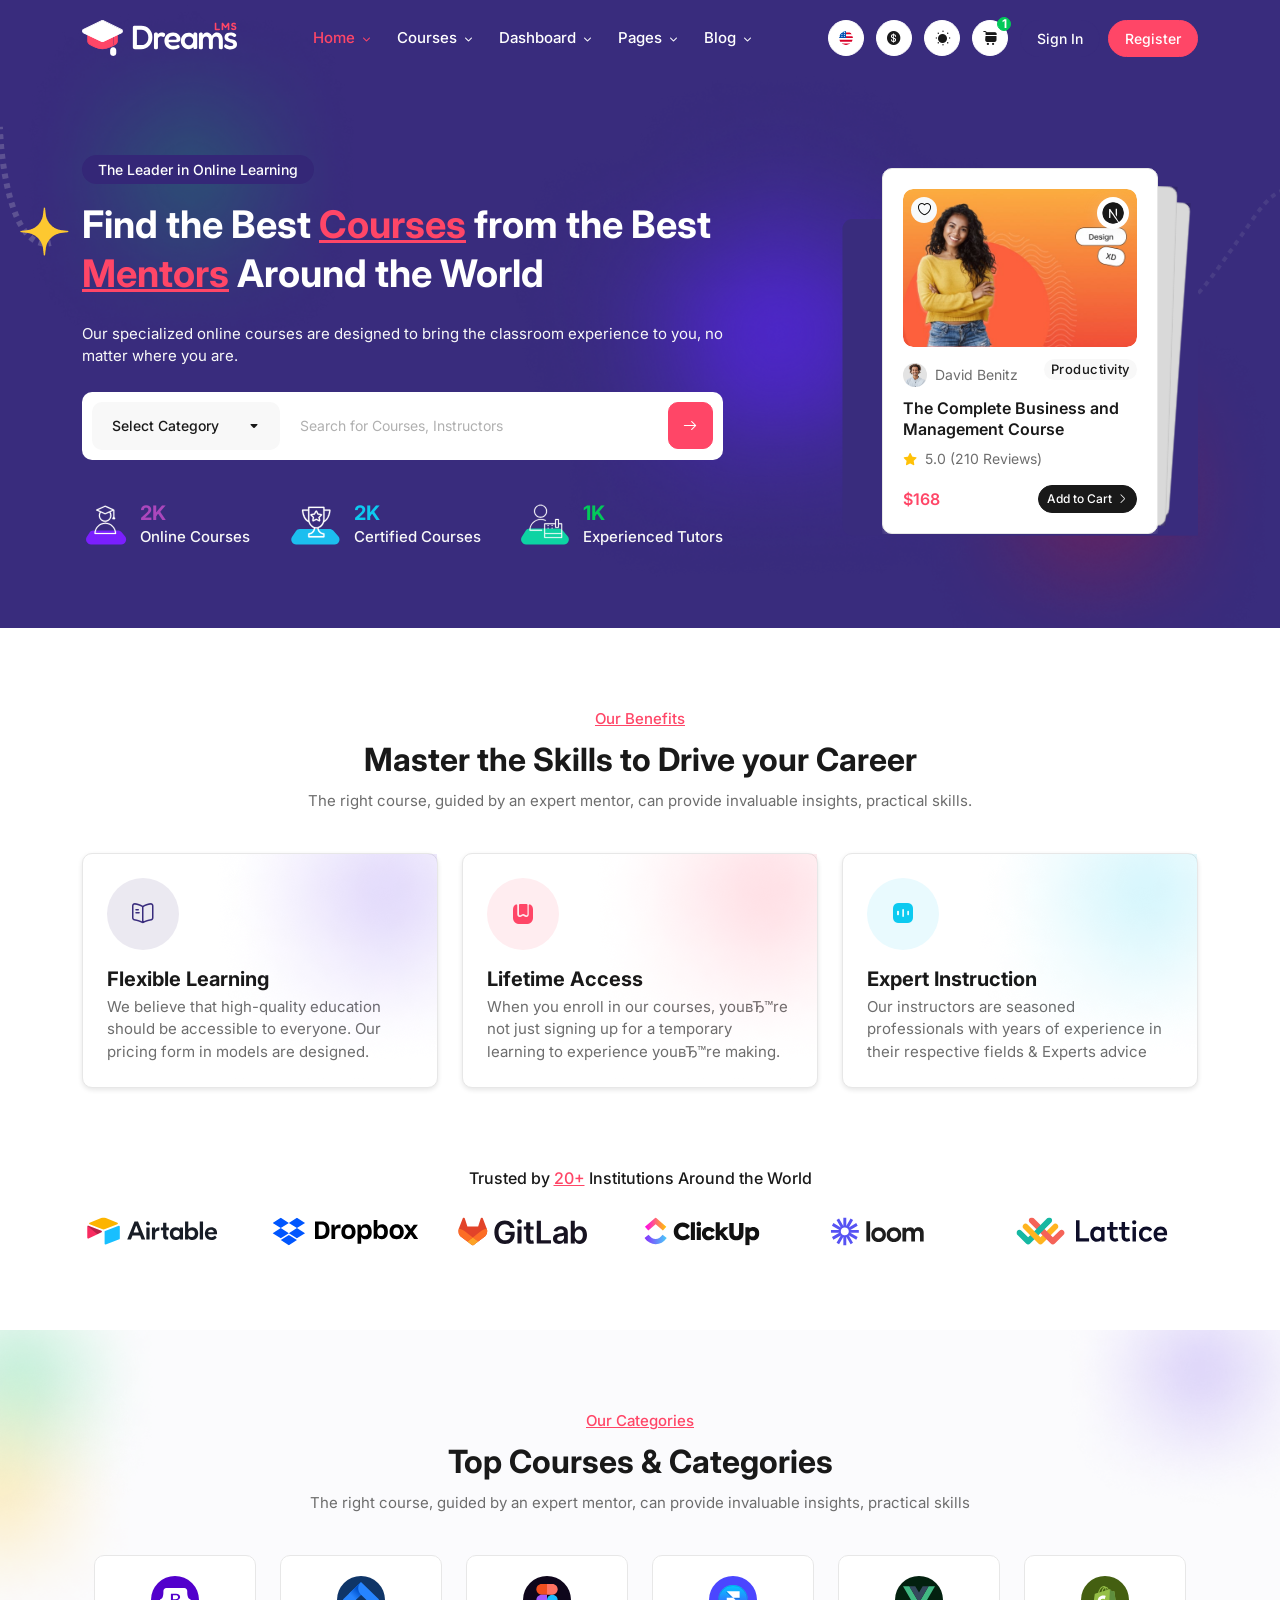
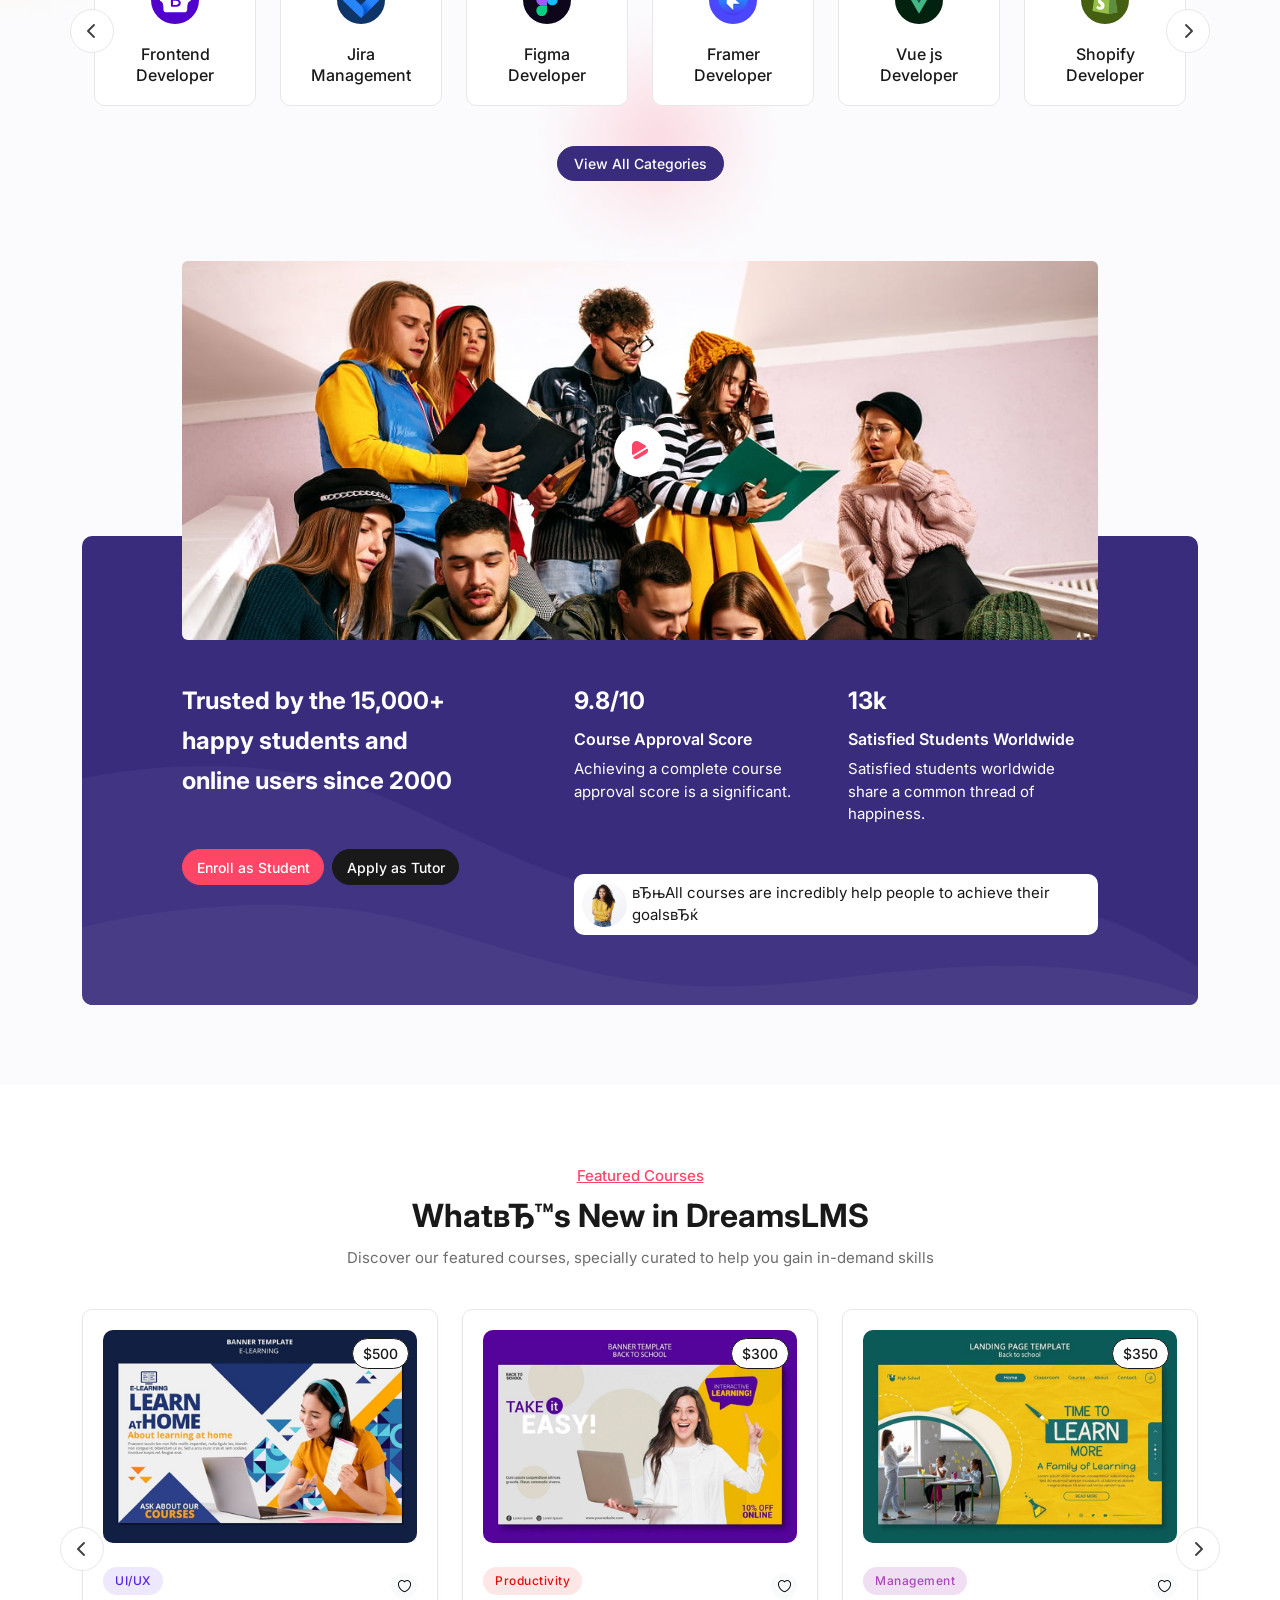
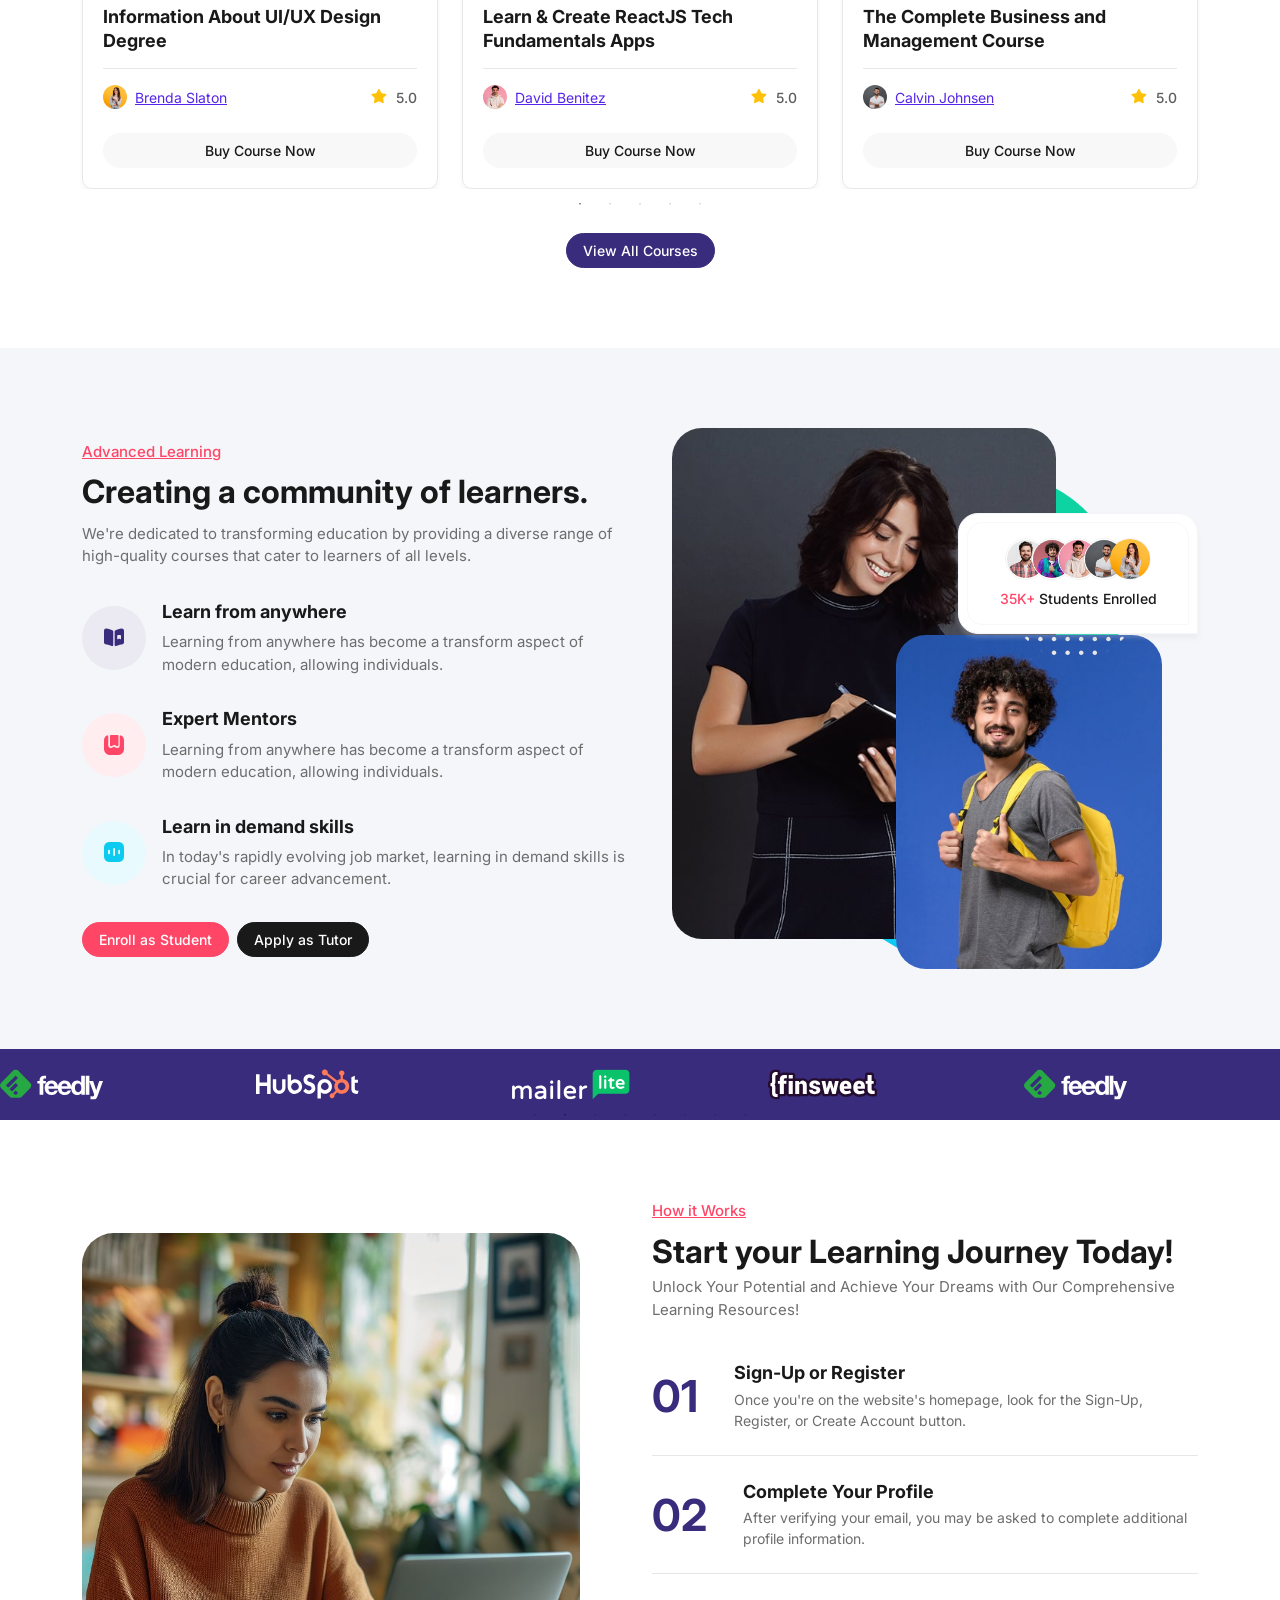
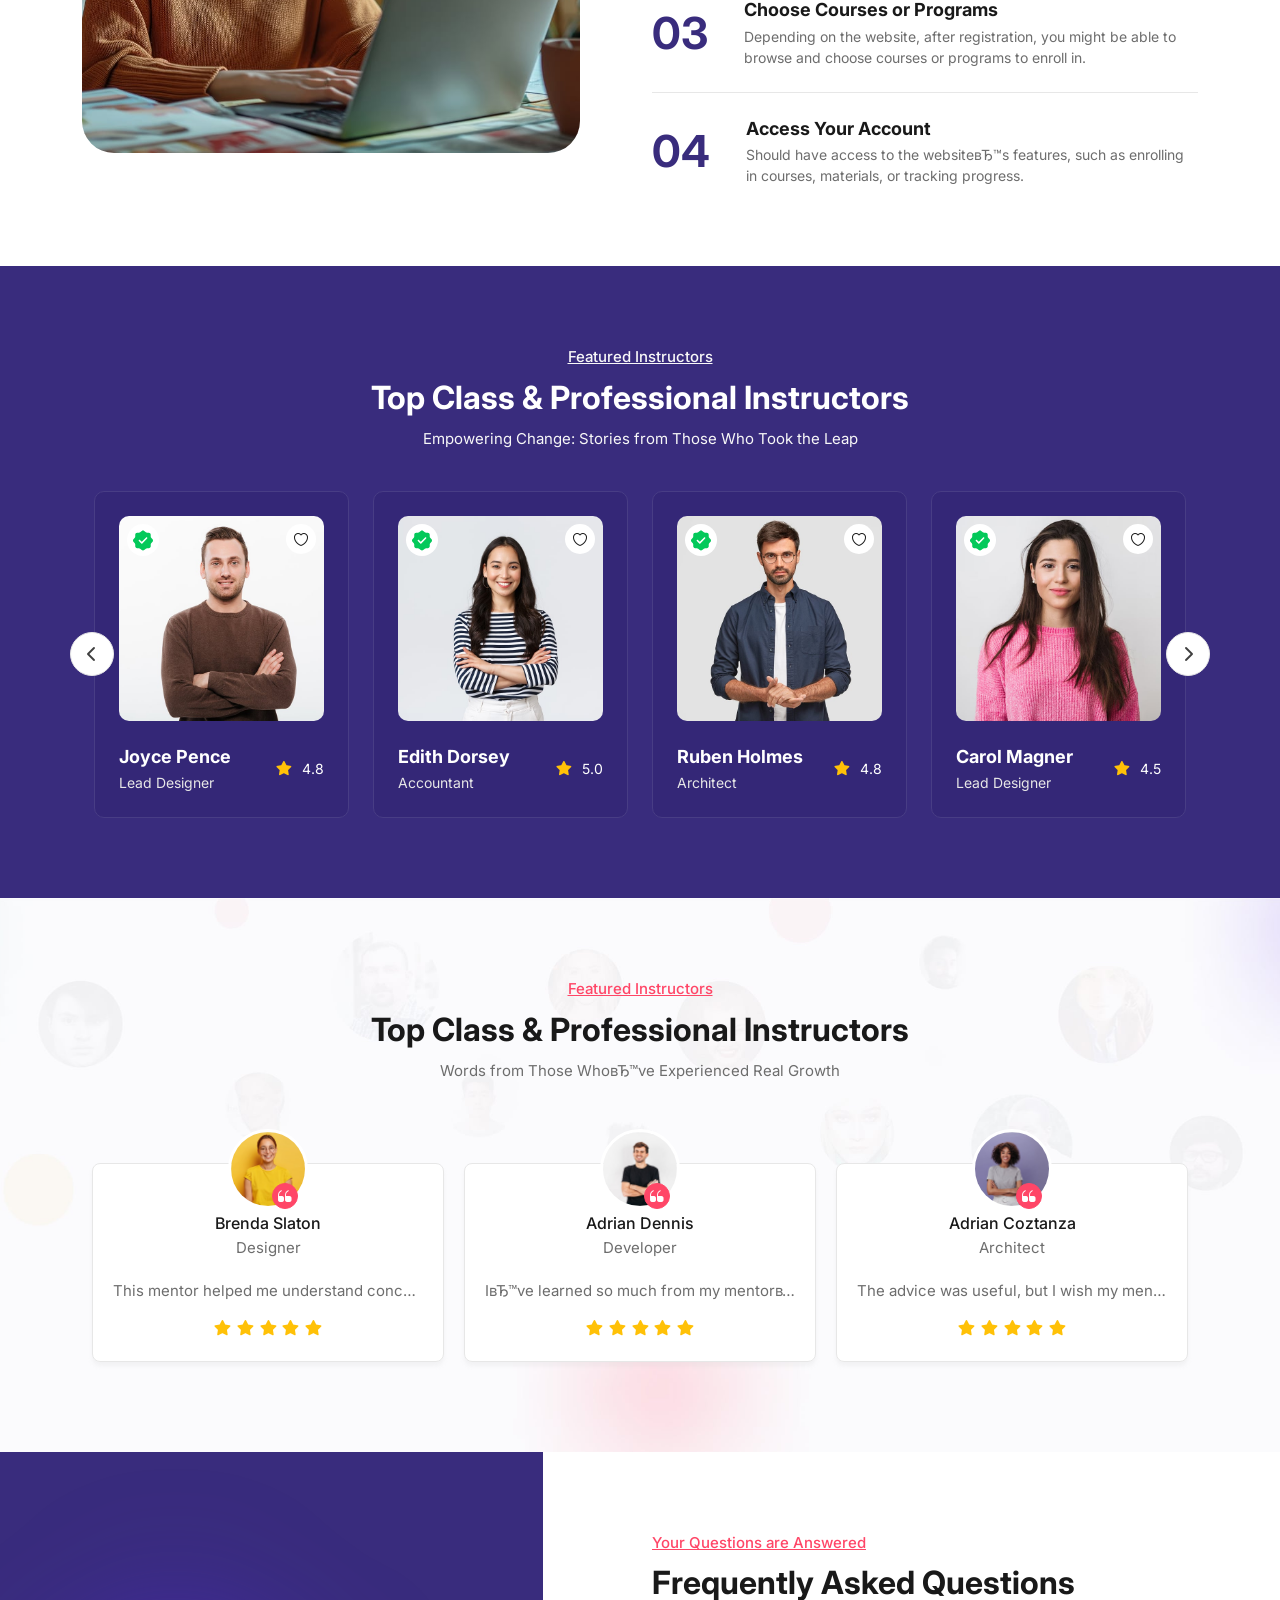
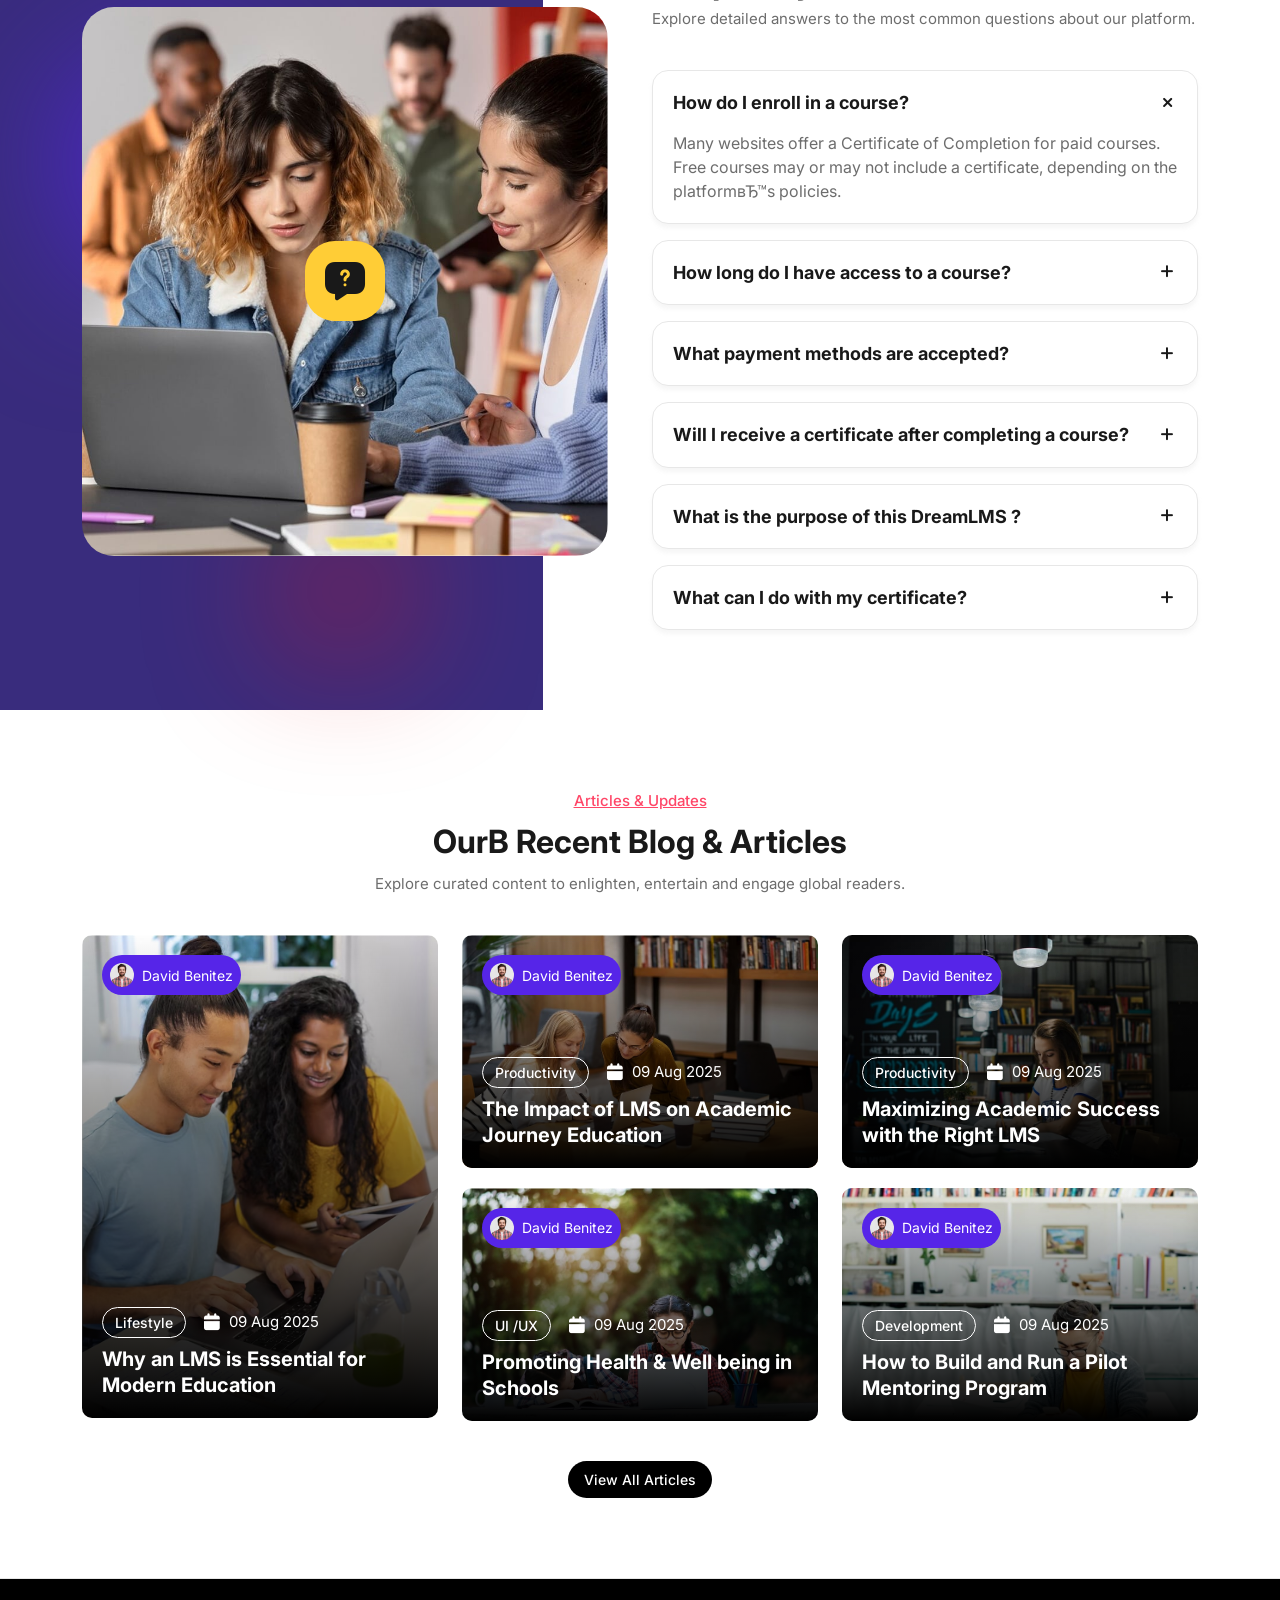
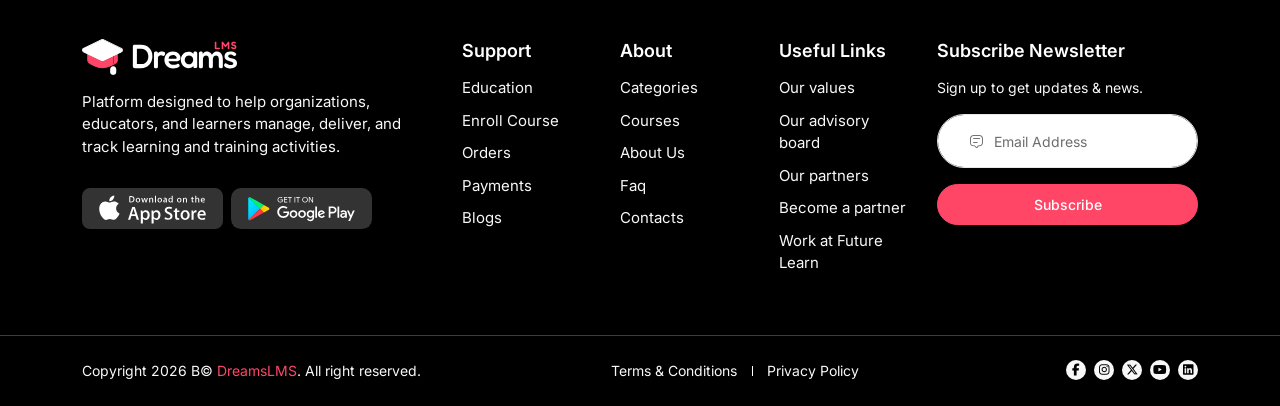
<file: dreams/wwwroot/preview-index.html>
<!DOCTYPE html>
<html lang="en">

<head>

	<!-- Meta Tags -->
	<meta charset="utf-8">
	<meta http-equiv="X-UA-Compatible" content="IE=edge">
	<meta name="viewport" content="width=device-width, initial-scale=1">
	<meta name="description"
		content="Dreams LMS is a powerful Learning Management System template designed for educators, training institutions, and businesses. Manage courses, track student progress, conduct virtual classes, and enhance e-learning experiences with an intuitive and feature-rich platform.">
	<meta name="keywords"
		content="LMS template, Learning Management System, e-learning software, online course platform, student management, education portal, virtual classroom, training management system, course tracking, online education">
	<meta name="author" content="Dreams Technologies">
	<meta name="robots" content="index, follow">

	<title>Dreams LMS | Advanced Learning Management System Template</title>

	<!-- Favicon -->
	<link rel="shortcut icon" href="assets/img/favicon.png">
	<link rel="apple-touch-icon" href="assets/img/apple-icon.png">

	<!-- Theme Settings Js -->
	<script src="assets/js/theme-script.js" type="text/javascript"></script>

	<!-- Bootstrap CSS -->
	<link rel="stylesheet" href="assets/css/bootstrap.min.css">

	<!-- Swiper CSS -->
	<link rel="stylesheet" href="assets/plugins/swiper/css/swiper-bundle.min.css">

	<!-- Fontawesome CSS -->
	<link rel="stylesheet" href="assets/plugins/fontawesome/css/fontawesome.min.css">
	<link rel="stylesheet" href="assets/plugins/fontawesome/css/all.min.css">

	<!-- Select2 CSS -->
	<link rel="stylesheet" href="assets/plugins/select2/css/select2.min.css">

	<!-- Slick CSS -->
	<link rel="stylesheet" href="assets/plugins/slick/slick.css">
	<link rel="stylesheet" href="assets/plugins/slick/slick-theme.css">

	<!-- Feathericon CSS -->
	<link rel="stylesheet" href="assets/plugins/feather/feather.css">

	<!-- Aos CSS -->
	<link rel="stylesheet" href="assets/plugins/aos/aos.css">

	<!-- Tabler Icon CSS -->
	<link rel="stylesheet" href="assets/plugins/tabler-icons/tabler-icons.css">

	<!-- Iconsax CSS -->
	<link rel="stylesheet" href="assets/css/iconsax.css">

	<!-- Fancybox CSS -->
	<link rel="stylesheet" href="assets/plugins/fancybox/jquery.fancybox.min.css">

	<!-- Main CSS -->
	<link rel="stylesheet" href="assets/css/style.css">

</head>

<body><a href="https://dreamslms.dreamstechnologies.com/cdn-cgi/content?id=25T_G5EZPRGxz4ZbHYWlduP4_cEntyzVznOwXwwjsVw-1780453822.6057048-1.0.1.1-Lz_ZJ0oANscjeDLhGBEuo53vlEHc_kLiV41vaW_Thac" aria-hidden="true" rel="nofollow noopener" style="display: none !important; visibility: hidden !important"></a>

	<!-- Main Wrapper -->
	<div class="main-wrapper">

		<!-- Header -->
		<header class="header-one">
			<div class="container">
				<div class="header-nav">
					<div class="navbar-header">
						<a id="mobile_btn" href="#">
							<span class="bar-icon">
								<i class="isax isax-menu"></i>
							</span>
						</a>
						<div class="navbar-logo">
							<a class="logo-white header-logo" href="index.html">
								<img src="assets/img/logo-white.svg" class="logo" alt="Logo">
							</a>
							<a class="logo-dark header-logo" href="index.html">
								<img src="assets/img/logo-white.svg" class="logo" alt="Logo">
							</a>
						</div>
					</div>
					<div class="main-menu-wrapper">
						<div class="menu-header">
							<a href="index.html" class="menu-logo">
								<img src="assets/img/logo.svg" class="img-fluid" alt="Logo">
							</a>
							<button type="button" id="menu_close" class="menu-close" aria-label="close">
								<i class="fas fa-times"></i>
							</button>
						</div>
						<ul class="main-nav">
							<li class="has-submenu megamenu active">
								<a href="#">Home <i class="fas fa-chevron-down"></i></a>
								<ul class="submenu mega-submenu">
									<li>
										<div class="megamenu-wrapper">
											<div class="row">
												<div class="col-lg-3">
													<div class="single-demo active">
														<div class="demo-img">
															<a href="index.html" class="inner-demo-img"><img
																	src="assets/img/home/home-01.jpg" class="img-fluid "
																	alt="img"></a>
														</div>
														<div class="demo-info">
															<a href="index.html" class="inner-demo-img">General
																Education</a>
														</div>
													</div>
												</div>
												<div class="col-lg-3">
													<div class="single-demo">
														<div class="demo-img">
															<a href="index-2.html" class="inner-demo-img"><img
																	src="assets/img/home/home-02.jpg" class="img-fluid "
																	alt="img"></a>
														</div>
														<div class="demo-info">
															<a href="index-2.html" class="inner-demo-img">Online
																Course</a>
														</div>
													</div>
												</div>
												<div class="col-lg-3">
													<div class="single-demo">
														<div class="demo-img">
															<a href="index-3.html" class="inner-demo-img"><img
																	src="assets/img/home/home-03.jpg" class="img-fluid "
																	alt="img"></a>
														</div>
														<div class="demo-info">
															<a href="index-3.html" class="inner-demo-img">Online
																Academy</a>
														</div>
													</div>
												</div>
												<div class="col-lg-3">
													<div class="single-demo">
														<div class="demo-img">
															<a href="index-4.html" class="inner-demo-img"><img
																	src="assets/img/home/home-04.jpg" class="img-fluid "
																	alt="img"></a>
														</div>
														<div class="demo-info">
															<a href="index-4.html" class="inner-demo-img">Digital
																Learning</a>
														</div>
													</div>
												</div>
												<div class="col-lg-3">
													<div class="single-demo">
														<div class="demo-img">
															<a href="index-7.html" class="inner-demo-img"><img
																	src="assets/img/home/home-07.jpg" class="img-fluid "
																	alt="img"></a>
														</div>
														<div class="demo-info">
															<a href="index-7.html" class="inner-demo-img">
																University</a>
														</div>
													</div>
												</div>
												<div class="col-lg-3">
													<div class="single-demo">
														<div class="demo-img">
															<a href="index-6.html" class="inner-demo-img"><img
																	src="assets/img/home/home-06.jpg" class="img-fluid "
																	alt="img"></a>
														</div>
														<div class="demo-info">
															<a href="index-6.html" class="inner-demo-img">Kinder
																Garden</a>
														</div>
													</div>
												</div>
												<div class="col-lg-3">
													<div class="single-demo">
														<div class="demo-img">
															<a href="index-5.html" class="inner-demo-img"><img
																	src="assets/img/home/home-05.jpg" class="img-fluid "
																	alt="img"></a>
														</div>
														<div class="demo-info">
															<a href="index-5.html" class="inner-demo-img">Language
																Academy</a>
														</div>
													</div>
												</div>
												<div class="col-lg-3">
													<div class="single-demo">
														<div class="demo-img">
															<a href="index-8.html" class="inner-demo-img"><img
																	src="assets/img/home/home-08.jpg" class="img-fluid "
																	alt="img"></a>
														</div>
														<div class="demo-info">
															<a href="index-8.html" class="inner-demo-img"> Gym Training
															</a>
														</div>
													</div>
												</div>
											</div>
										</div>
									</li>
								</ul>
							</li>
							<li class="has-submenu">
								<a href="#">Courses <i class="fas fa-chevron-down"></i></a>
								<ul class="submenu">
									<li class="has-submenu">
										<a href="#">Courses</a>
										<ul class="submenu">
											<li><a href="course-grid.html">Course Grid</a></li>
											<li><a href="course-list.html">Course List</a></li>
										</ul>
									</li>
									<li class="has-submenu">
										<a href="#">Course Category</a>
										<ul class="submenu">
											<li><a href="course-category.html">Course Category</a></li>
											<li><a href="course-category-2.html">Course Category 2</a></li>
											<li><a href="course-category-3.html">Course Category 3</a></li>
										</ul>
									</li>
									<li class="has-submenu">
										<a href="#">Course Details</a>
										<ul class="submenu">
											<li><a href="course-details.html">Course Details</a></li>
											<li><a href="course-details-2.html">Course Details 2</a></li>
										</ul>
									</li>
									<li><a href="course-resume.html">Course Resume</a></li>
									<li><a href="course-watch.html">Course Watch</a></li>
									<li><a href="cart.html">Course Cart</a></li>
									<li><a href="checkout.html">Course Checkout</a></li>
									<li><a href="add-course.html">Add New Course</a></li>
								</ul>
							</li>
							<li class="has-submenu">
								<a href="#">Dashboard <i class="fas fa-chevron-down"></i></a>
								<ul class="submenu">
									<li class="has-submenu">
										<a href="#">Instructor Dashboard</a>
										<ul class="submenu">
											<li><a href="instructor-dashboard.html">Dashboard</a></li>
											<li><a href="instructor-profile.html">My Profile</a></li>
											<li><a href="instructor-course.html">Course</a></li>
											<li><a href="instructor-announcements.html">Announcements</a></li>
											<li><a href="instructor-assignment.html">Assignments</a></li>
											<li class="has-submenu">
												<a href="#">Student</a>
												<ul class="submenu">
													<li><a href="students.html">Student Grid</a></li>
													<li><a href="student-list.html">Student List</a></li>
													<li><a href="student-details.html">Student Details</a></li>
												</ul>
											</li>
											<li><a href="instructor-quiz.html">Quiz</a></li>
											<li><a href="instructor-quiz-results.html">Quiz Results</a></li>
											<li><a href="instructor-certificate.html">Certificates</a></li>
											<li><a href="instructor-earnings.html">Earning</a></li>
											<li><a href="instructor-payout.html">Payout</a></li>
											<li><a href="instructor-statements.html">Statement</a></li>
											<li><a href="instructor-tickets.html">Support Tickets</a></li>
											<li><a href="instructor-settings.html">Settings</a></li>
										</ul>
									</li>
									<li class="has-submenu">
										<a href="#">Student Dashboard</a>
										<ul class="submenu">
											<li><a href="student-dashboard.html">Student Dashboard</a></li>
											<li><a href="student-profile.html">My Profile</a></li>
											<li><a href="student-courses.html">Enrolled Courses</a></li>
											<li><a href="student-certificates.html">My Certificates</a></li>
											<li><a href="student-wishlist.html">Wishlist</a></li>
											<li><a href="student-reviews.html">Reviews</a></li>
											<li><a href="student-quiz.html">My Quiz Attempts</a></li>
											<li><a href="student-order-history.html">Order History</a></li>
											<li><a href="student-referral.html">Referrals</a></li>
											<li><a href="student-messages.html">Messages</a></li>
											<li><a href="student-tickets.html">Support Ticket</a></li>
											<li><a href="student-settings.html">Settings</a></li>
										</ul>
									</li>
								</ul>
							</li>
							<li class="has-submenu">
								<a href="#">Pages <i class="fas fa-chevron-down"></i></a>
								<ul class="submenu">
									<li class="has-submenu">
										<a href="#">Instructors</a>
										<ul class="submenu">
											<li><a href="instructor-grid.html">Instructor Grid</a></li>
											<li><a href="instructor-list.html">Instructor List</a></li>
											<li><a href="instructor-details.html">Instructor Details</a></li>
										</ul>
									</li>
									<li><a href="about-us.html">About Us</a></li>
									<li><a href="contact-us.html">Contact us</a></li>
									<li><a href="notifications.html">Notifications</a></li>
									<li><a href="become-an-instructor.html">Become an Instructor</a></li>
									<li><a href="testimonials.html">Testimonials</a></li>
									<li class="has-submenu">
										<a href="#">Authentication</a>
										<ul class="submenu">
											<li><a href="login.html">Login</a></li>
											<li><a href="register.html">Register</a></li>
											<li><a href="forgot-password.html">Forgot Password</a></li>
											<li><a href="reset-password.html">Reset Password</a></li>
											<li><a href="set-password.html">Set Password</a></li>
											<li><a href="otp.html">OTP</a></li>
											<li><a href="lock-screen.html">Lock Screen</a></li>
										</ul>
									</li>
									<li class="has-submenu">
										<a href="#">Error</a>
										<ul class="submenu">
											<li><a href="error-404.html">404 Error</a></li>
											<li><a href="error-500.html">500 Error</a></li>
										</ul>
									</li>
									<li><a href="pricing-plan.html">Pricing Plan</a></li>
									<li><a href="faq.html">FAQ</a></li>
									<li><a href="coming-soon.html">Coming Soon</a></li>
									<li><a href="under-construction.html">Under Construction</a></li>
									<li><a href="terms-and-conditions.html">Terms & Conditions</a></li>
									<li><a href="privacy-policy.html">Privacy Policy</a></li>
									<li><a href="index-rtl.html">RTL</a></li>
								</ul>
							</li>
							<li class="has-submenu">
								<a href="#">Blog <i class="fas fa-chevron-down"></i></a>
								<ul class="submenu">
									<li class="has-submenu">
										<a href="#">Blog Layouts</a>
										<ul class="submenu">
											<li><a href="blog-grid.html">Blog 1 Grid</a></li>
											<li><a href="blog-2-grid.html">Blog 2 Grid</a></li>
											<li><a href="blog-3-grid.html">Blog 3 Grid</a></li>
											<li><a href="blog-carousal.html">Blog Carousal</a></li>
											<li><a href="blog-masonry.html">Blog Mansory</a></li>
											<li><a href="blog-left-sidebar.html">Blog Left Sidebar</a></li>
											<li><a href="blog-right-sidebar.html">Blog Right Sidebar</a></li>
										</ul>
									</li>
									<li class="has-submenu">
										<a href="#">Blog Details</a>
										<ul class="submenu">
											<li><a href="blog-details.html">Blog Details</a></li>
											<li><a href="blog-details-left-sidebar.html">Blog Details Left Sidebar</a>
											</li>
											<li><a href="blog-details-right-sidebar.html">Blog Details Right Sidebar</a>
											</li>
										</ul>
									</li>
								</ul>
							</li>
						</ul>

						<div class="menu-dropdown">
							<div class="cart-item">
								<h6>Cart & Wishlist</h6>
								<div class="icon-btn">
									<a href="cart.html" class="position-relative">
										<i class="isax isax-shopping-cart5"></i>
										<span
											class="count-icon bg-success p-1 rounded-pill text-white fs-10 fw-bold">1</span>
									</a>
								</div>
							</div>
							<div class="dropdown flag-dropdown mb-2">
								<a href="#" class="dropdown-toggle d-flex align-items-center" data-bs-toggle="dropdown"
									aria-expanded="false">
									<img src="assets/img/flags/us-flag.svg" class="me-2" alt="flag">ENG
								</a>
								<ul class="dropdown-menu p-2 mt-2">
									<li>
										<a class="dropdown-item rounded d-flex align-items-center" href="#">
											<img src="assets/img/flags/us-flag.svg" class="me-2" alt="flag">ENG
										</a>
									</li>
									<li>
										<a class="dropdown-item rounded d-flex align-items-center" href="#">
											<img src="assets/img/flags/arab-flag.svg" class="me-2" alt="flag">ARA
										</a>
									</li>
									<li>
										<a class="dropdown-item rounded d-flex align-items-center" href="#">
											<img src="assets/img/flags/france-flag.svg" class="me-2" alt="flag">FRE
										</a>
									</li>
								</ul>
							</div>
							<div class="dropdown mb-2">
								<a href="#" class="dropdown-toggle" data-bs-toggle="dropdown" aria-expanded="false">
									USD
								</a>
								<ul class="dropdown-menu p-2 mt-2">
									<li><a class="dropdown-item rounded" href="#">USD</a></li>
									<li><a class="dropdown-item rounded" href="#">YEN</a></li>
									<li><a class="dropdown-item rounded" href="#">EURO</a></li>
								</ul>
							</div>
							<div class="dropdown mb-2">
								<a href="#" class="dropdown-toggle theme-dropdown-toggle" data-bs-toggle="dropdown"
									aria-expanded="false">
									Light
								</a>
								<ul class="dropdown-menu p-2 mt-2">
									<li><a class="dropdown-item rounded light-mode-dropdown"
											href="javascript:void(0);">Light</a></li>
									<li><a class="dropdown-item rounded dark-mode-dropdown"
											href="javascript:void(0);">Dark</a></li>
								</ul>
							</div>
						</div>
						<div class="menu-login">
							<a href="login.html" class="btn btn-primary w-100 mb-2"><i
									class="isax isax-user me-2"></i>Sign In</a>
							<a href="register.html" class="btn btn-secondary w-100"><i
									class="isax isax-user-edit me-2"></i>Register</a>
						</div>
					</div>
					<div class="header-btn d-flex align-items-center">
						<div class="dropdown flag-dropdown icon-btn">
							<a href="#" class="d-inline-flex align-items-center" data-bs-toggle="dropdown"
								aria-expanded="false" aria-label="flag">
								<img src="assets/img/flags/us-flag.svg" alt="flag">
							</a>
							<ul class="dropdown-menu p-2 mt-2">
								<li>
									<a class="dropdown-item rounded d-flex align-items-center" href="#">
										<img src="assets/img/flags/us-flag.svg" class="me-2" alt="flag">ENG
									</a>
								</li>
								<li>
									<a class="dropdown-item rounded d-flex align-items-center" href="#">
										<img src="assets/img/flags/arab-flag.svg" class="me-2" alt="flag">ARA
									</a>
								</li>
								<li>
									<a class="dropdown-item rounded d-flex align-items-center" href="#">
										<img src="assets/img/flags/france-flag.svg" class="me-2" alt="flag">FRE
									</a>
								</li>
							</ul>
						</div>
						<div class="dropdown icon-btn">
							<a href="#" data-bs-toggle="dropdown" aria-expanded="false" aria-label="currency">
								<i class="isax isax-dollar-circle4"></i>
							</a>
							<ul class="dropdown-menu p-2 mt-2">
								<li><a class="dropdown-item rounded" href="#">USD</a></li>
								<li><a class="dropdown-item rounded" href="#">YEN</a></li>
								<li><a class="dropdown-item rounded" href="#">EURO</a></li>
							</ul>
						</div>
						<div class="icon-btn">
							<button type="button" id="dark-mode-toggle" class="theme-toggle activate"
								aria-label="light mode">
								<i class="isax isax-sun-15"></i>
							</button>
							<button type="button" id="light-mode-toggle" class="theme-toggle" aria-label="dark mode">
								<i class="isax isax-moon"></i>
							</button>
						</div>
						<div class="icon-btn">
							<a href="cart.html" class="position-relative">
								<i class="isax isax-shopping-cart5"></i>
								<span class="count-icon bg-success p-1 rounded-pill text-white fs-10 fw-bold">1</span>
							</a>
						</div>
						<a href="login.html" class="btn btn-primary d-inline-flex align-items-center me-2">
							Sign In
						</a>
						<a href="register.html" class="btn btn-secondary me-0">
							Register
						</a>
					</div>
				</div>
			</div>
		</header>
		<!-- /Header -->

		<!-- banner -->
		<section class="banner-section">
			<img class="img-fluid d-none d-lg-flex banner-bg1" src="./assets/img/bg/bg-15.png" alt="img">
			<img class="img-fluid d-none d-lg-flex banner-bg2" src="./assets/img/bg/bg-16.png" alt="img">
			<img class="img-fluid d-none d-lg-flex banner-bg3" src="./assets/img/bg/bg-17.png" alt="img">
			<img class="img-fluid d-none d-lg-flex banner-bg4" src="./assets/img/bg/bg-18.png" alt="img">
			<div class="container">
				<div class="row align-items-center justify-content-between">
					<div class="col-xl-7 col-lg-7">
						<div class="banner-content pe-xxl-5">
							<span class="hero-title">The Leader in Online Learning</span>
							<h1 class="mb-4 text-white">Find the Best <span>Courses</span> from the Best
								<span>Mentors</span> Around the World
							</h1>
							<p class="text-center text-md-start mb-4">Our specialized online courses are designed to
								bring the classroom experience to you, no matter where you are.</p>

							<form class="banner-search" action="course-list.html">
								<div class="dropdown">
									<a class="hero-dropdown" href="#" data-bs-toggle="dropdown" aria-expanded="false">
										Select Category <i class="isax isax-arrow-down5 fs-12"></i>
									</a>
									<ul class="dropdown-menu p-1">
										<li><a class="dropdown-item" href="#">Design</a></li>
										<li><a class="dropdown-item" href="#">Programming</a></li>
										<li><a class="dropdown-item" href="#">Marketing</a></li>
									</ul>
								</div>
								<input type="text" name="search" class="border-0 form-control p-0"
									placeholder="Search for Courses, Instructors">
								<button type="submit" class="btn btn-secondary ms-auto" aria-label="search"><i
										class="isax isax-arrow-right-1"></i></button>
							</form>
							<div
								class="d-flex align-items-center gap-4 justify-content-lg-between justify-content-center flex-wrap">
								<div class="counter-item">
									<div class="counter-icon flex-shrink-0">
										<img src="assets/img/icons/icon-32.svg" alt="img">
									</div>
									<div class="count-content">
										<h2 class="custom-title text-purple"><span class="count-digit">10</span>K</h2>
										<p>Online Courses</p>
									</div>
								</div>
								<div class="counter-item">
									<div class="counter-icon flex-shrink-0">
										<img src="assets/img/icons/icon-33.svg" alt="img">
									</div>
									<div class="count-content">
										<h2 class="custom-title text-skyblue"><span class="count-digit">6</span>K</h2>
										<p>Certified Courses</p>
									</div>
								</div>
								<div class="counter-item">
									<div class="counter-icon flex-shrink-0">
										<img src="assets/img/icons/icon-34.svg" alt="img">
									</div>
									<div class="count-content">
										<h2 class="custom-title text-success"><span class="count-digit">2</span>K</h2>
										<p>Experienced Tutors</p>
									</div>
								</div>
							</div>
						</div>
					</div>
					<div class="col-xl-4 col-lg-5">
						<div class="banner-image">
							<div class="swiper swiper-slider-banner">
								<div class="swiper-wrapper">
									<div class="swiper-slide">
										<div class="course-item-two course-item mb-0">
											<div class="course-img">
												<img src="assets/img/course/course-22.jpg" alt="img" class="img-fluid">
												<div
													class="position-absolute start-0 top-0 d-flex align-items-start w-100 z-index-2 p-2">
													<button type="button" class="fav-icon"
														aria-label="Add to favorites">
														<i class="isax isax-heart"></i>
													</button>
													<a href="#" class="brand-icon ms-auto">
														<img src="assets/img/icons/course-01.svg" alt="img"
															class="img-fluid">
													</a>
												</div>
											</div>
											<div class="course-content">
												<div class="d-flex justify-content-between mb-2">
													<div class="d-flex align-items-center">
														<a href="#" class="avatar avatar-sm">
															<img src="assets/img/user/user-50.jpg" alt="img"
																class="img-fluid avatar avatar-sm rounded-circle">
														</a>
														<div class="ms-2">
															<a href="#" class="link-default fs-14">David Benitz</a>
														</div>
													</div>
													<span
														class="badge badge-light rounded-pill bg-light d-inline-flex align-items-center fs-13 fw-medium">
														Productivity
													</span>
												</div>
												<h3 class="sub-title mb-2"><a href="course-details.html">The Complete
														Business and Management Course</a></h3>
												<p class="d-flex align-items-center mb-3"><i
														class="ti ti-star-filled text-warning me-2"></i>5.0 (210
													Reviews)</p>
												<div class="d-flex align-items-center justify-content-between">
													<h4 class="sub-title text-secondary fs-16 fw-semi-bold mb-0">$168
													</h4>
													<a href="cart.html"
														class="btn btn-dark btn-sm d-inline-flex align-items-center">Add
														to Cart<i class="isax isax-arrow-right-3 ms-1"></i></a>
												</div>
											</div>
										</div>
									</div>
									<div class="swiper-slide">
										<div class="course-item course-item-two mb-0">
											<div class="course-img">
												<img src="assets/img/course/course-25.jpg" alt="img" class="img-fluid">
												<div
													class="position-absolute start-0 top-0 d-flex align-items-start w-100 z-index-2 p-2">
													<button type="button" class="fav-icon"
														aria-label="Add to favorites">
														<i class="isax isax-heart"></i>
													</button>
													<a href="#" class="brand-icon ms-auto">
														<img src="assets/img/featured-courses/Clip-path-group.svg"
															alt="img" class="img-fluid">
													</a>
												</div>
											</div>
											<div class="content-course">
												<div class="d-flex justify-content-between mb-2">
													<div class="d-flex align-items-center">
														<a href="#" class="avatar avatar-sm">
															<img src="assets/img/user/user-20.jpg" alt="img"
																class="img-fluid avatar avatar-sm rounded-circle">
														</a>
														<div class="ms-2">
															<a href="#" class="link-default fs-14">Edith Dorsey</a>
														</div>
													</div>
													<span
														class="badge badge-light rounded-pill bg-light d-inline-flex align-items-center fs-13 fw-medium">
														Lifestyles
													</span>
												</div>
												<h3 class="sub-title mb-2"><a href="course-details.html">Build Creative
														Arts & media Course Completed</a></h3>
												<p class="d-flex align-items-center mb-3"><i
														class="ti ti-star-filled text-warning me-2"></i>4.9 (178
													Reviews)</p>
												<div class="d-flex align-items-center justify-content-between">
													<h4 class="text-secondary fs-16 fw-semi-bold mb-0">$190</h4>
													<a href="cart.html"
														class="btn btn-dark btn-sm d-inline-flex align-items-center">Add
														to Cart<i class="isax isax-arrow-right-3 ms-1"></i></a>
												</div>
											</div>
										</div>
									</div>
									<div class="swiper-slide">
										<div class="course-item course-item-two mb-0">
											<div class="course-img">
												<img src="assets/img/course/course-24.jpg" alt="img" class="img-fluid">
												<div
													class="position-absolute start-0 top-0 d-flex align-items-start w-100 z-index-2 p-2">
													<button type="button" class="fav-icon"
														aria-label="Add to favorites">
														<i class="isax isax-heart"></i>
													</button>
													<a href="#" class="brand-icon ms-auto">
														<img src="assets/img/featured-courses/react.svg" alt="img"
															class="img-fluid">
													</a>
												</div>
											</div>
											<div class="content-course">
												<div class="d-flex justify-content-between mb-2">
													<div class="d-flex align-items-center">
														<a href="#" class="avatar avatar-sm">
															<img src="assets/img/user/user-23.jpg" alt="img"
																class="img-fluid avatar avatar-sm rounded-circle">
														</a>
														<div class="ms-2">
															<a href="#" class="link-default fs-14">Calvin Johnsen</a>
														</div>
													</div>
													<span
														class="badge badge-light rounded-pill bg-light d-inline-flex align-items-center fs-13 fw-medium">
														Development
													</span>
												</div>
												<h3 class="sub-title mb-2"><a href="course-details.html">Learn & Create
														ReactJS Tech Fundamentals Apps</a></h3>
												<p class="d-flex align-items-center mb-3"><i
														class="ti ti-star-filled text-warning me-2"></i>5.0 (154
													Reviews)</p>
												<div class="d-flex align-items-center justify-content-between">
													<h4 class="text-secondary fs-16 fw-semi-bold mb-0">$147</h4>
													<a href="cart.html"
														class="btn btn-dark btn-sm d-inline-flex align-items-center">Add
														to Cart<i class="isax isax-arrow-right-3 ms-1"></i></a>
												</div>
											</div>
										</div>
									</div>

								</div>
							</div>
						</div>
					</div>
				</div>
			</div>
		</section>
		<!-- banner -->

		<!-- benefits -->
		<section class="benefit-section">
			<div class="container">
				<div class="section-header text-center">
					<span class="fw-medium text-secondary text-decoration-underline mb-2 d-inline-block">Our
						Benefits</span>
					<h2>Master the Skills to Drive your Career</h2>
					<p>The right course, guided by an expert mentor, can provide invaluable insights, practical skills.
					</p>
				</div>
				<div class="row">
					<div class="col-lg-4 col-md-6">
						<div class="card shadow-sm">
							<div class="card-body p-4">
								<div class="position-absolute top-0 end-0 mt-n3 me-n4">
									<img src="./assets/img/shapes/bg-1.png" alt="img">
								</div>
								<div class="p-4 rounded-pill bg-primary-transparent d-inline-flex">
									<i class="isax isax-book-1 fs-24"></i>
								</div>
								<h3 class="custom-title mt-3 mb-1">Flexible Learning</h3>
								<p>We believe that high-quality education should be accessible to everyone. Our pricing
									form in models are designed.</p>
							</div>
						</div>
					</div>
					<div class="col-lg-4 col-md-6">
						<div class="card shadow-sm">
							<div class="card-body p-4">
								<div class="position-absolute top-0 end-0 mt-n3 me-n4">
									<img src="assets/img/shapes/bg-2.png" alt="img">
								</div>
								<div class="p-4 rounded-pill bg-secondary-transparent d-inline-flex">
									<i class="isax isax-bookmark5 fs-24"></i>
								</div>
								<h3 class="custom-title mt-3 mb-1">Lifetime Access</h3>
								<p>When you enroll in our courses, youвЂ™re not just signing up for a temporary learning
									to experience youвЂ™re making.</p>
							</div>
						</div>
					</div>
					<div class="col-lg-4 col-md-6">
						<div class="card shadow-sm">
							<div class="card-body p-4">
								<div class="position-absolute top-0 end-0 mt-n3 me-n4">
									<img src="assets/img/shapes/bg-3.png" alt="img">
								</div>
								<div class="p-4 rounded-pill bg-skyblue-transparent d-inline-flex">
									<i class="isax isax-chart-26 fs-24"></i>
								</div>
								<h3 class="custom-title mt-3 mb-1">Expert Instruction</h3>
								<p>Our instructors are seasoned professionals with years of experience in their
									respective fields & Experts advice</p>
							</div>
						</div>
					</div>
				</div>
			</div>
		</section>
		<!-- benefits -->

		<!-- institutions -->
		<section class="client-section">
			<div class="container">
				<h2 class="sub-title fw-medium text-center mb-4">Trusted by <span
						class="text-decoration-underline text-secondary">20+</span> Institutions Around the World</h2>
				<div class="institutions-slider lazy slider">
					<div class="institutions-items p-1">
						<img class="img-fluid" src="./assets/img/client/01.svg" alt="img">
					</div>
					<div class="institutions-items p-1">
						<img class="img-fluid" src="./assets/img/client/02.svg" alt="img">
					</div>
					<div class="institutions-items p-1">
						<img class="img-fluid" src="./assets/img/client/03.svg" alt="img">
					</div>
					<div class="institutions-items p-1">
						<img class="img-fluid" src="./assets/img/client/04.svg" alt="img">
					</div>
					<div class="institutions-items p-1">
						<img class="img-fluid" src="./assets/img/client/05.svg" alt="img">
					</div>
					<div class="institutions-items p-1">
						<img class="img-fluid" src="./assets/img/client/06.svg" alt="img">
					</div>
					<div class="institutions-items p-1">
						<img class="img-fluid" src="./assets/img/client/07.svg" alt="img">
					</div>
					<div class="institutions-items p-1">
						<img class="img-fluid" src="./assets/img/client/02.svg" alt="img">
					</div>
					<div class="institutions-items p-1">
						<img class="img-fluid" src="./assets/img/client/03.svg" alt="img">
					</div>
					<div class="institutions-items p-1">
						<img class="img-fluid" src="./assets/img/client/04.svg" alt="img">
					</div>
					<div class="institutions-items p-1">
						<img class="img-fluid" src="./assets/img/client/05.svg" alt="img">
					</div>
					<div class="institutions-items p-1">
						<img class="img-fluid" src="./assets/img/client/06.svg" alt="img">
					</div>
				</div>
			</div>
		</section>
		<!-- institutions -->

		<!-- top courses -->
		<section class="top-courses-sec">
			<img class="top-courses-bg" src="./assets/img/bg/bg-20.png" alt="img">
			<div class="container">
				<div class="section-header text-center">
					<span class="fw-medium text-secondary text-decoration-underline mb-2 d-inline-block">Our
						Categories</span>
					<h2>Top Courses & Categories</h2>
					<p>The right course, guided by an expert mentor, can provide invaluable insights, practical skills
					</p>
				</div>
				<div class="top-courses-slider lazy">
					<div>
						<div class="categories-item categories-item-three mb-0">
							<img class="mx-auto" src="assets/img/category/icons/icon-6.svg" alt="img">
							<h3 class="title sub-title"><a href="course-category.html">Frontend Developer</a></h3>
						</div>
					</div>
					<div>
						<div class="categories-item categories-item-three mb-0">
							<img class="mx-auto" src="assets/img/category/icons/icon-7.svg" alt="img">
							<h3 class="title sub-title"><a href="course-category.html">Jira Management</a></h3>
						</div>
					</div>
					<div>
						<div class="categories-item categories-item-three mb-0">
							<img class="mx-auto" src="assets/img/category/icons/icon-8.svg" alt="img">
							<h3 class="title sub-title"><a href="course-category.html">Figma Developer</a></h3>
						</div>
					</div>
					<div>
						<div class="categories-item categories-item-three mb-0">
							<img class="mx-auto" src="assets/img/category/icons/icon-9.svg" alt="img">
							<h3 class="title sub-title"><a href="course-category.html">Framer Developer</a></h3>
						</div>
					</div>
					<div>
						<div class="categories-item categories-item-three mb-0">
							<img class="mx-auto" src="assets/img/category/icons/icon-10.svg" alt="img">
							<h3 class="title sub-title"><a href="course-category.html">Vue js Developer</a></h3>
						</div>
					</div>
					<div>
						<div class="categories-item categories-item-three mb-0">
							<img class="mx-auto" src="assets/img/category/icons/icon-11.svg" alt="img">
							<h3 class="title sub-title"><a href="course-category.html">Shopify Developer</a></h3>
						</div>
					</div>
					<div>
						<div class="categories-item categories-item-three mb-0">
							<img class="mx-auto" src="assets/img/category/icons/icon-10.svg" alt="img">
							<h3 class="title sub-title"><a href="course-category.html">Vue js Developer</a></h3>
						</div>
					</div>
					<div>
						<div class="categories-item categories-item-three mb-0">
							<img class="mx-auto" src="assets/img/category/icons/icon-11.svg" alt="img">
							<h3 class="title sub-title"><a href="course-category.html">Shopify Developer</a></h3>
						</div>
					</div>
				</div>
				<a href="course-category.html" class="btn btn-primary btn-md">View All Categories</a>
			</div>
		</section>
		<!-- /top courses -->

		<!-- trust -->
		<section class="trust-sec">
			<div class="container">
				<div class="video-showcase">
					<img src="assets/img/feature/feature-1.jpg" class="img-fluid w-100 rounded-2" alt="banner">
					<div class="video-play">
						<a href="https://www.youtube.com/embed/1trvO6dqQUI" data-fancybox="" aria-label="video"><i
								class="isax isax-play5"></i></a>
					</div>
				</div>
				<div class="trust-content">
					<img src="./assets/img/bg/bg-19.png" alt="img" class="w-100 trust-bg">
					<div class="row justify-content-between">
						<div class="col-md-4">
							<h4>Trusted by the 15,000+ happy students and online users since 2000</h4>
							<div class="d-flex align-items-center flex-wrap mt-5 gap-2">
								<a href="login.html" class="btn btn-secondary">Enroll as Student</a>
								<a href="become-an-instructor.html" class="btn btn-dark">Apply as Tutor</a>
							</div>
						</div>
						<div class="col-md-7">
							<div class="row">
								<div class="col-md-6">
									<h4 class="text-white mb-2">9.8/10</h4>
									<h5 class="sub-title text-white mb-2">Course Approval Score</h5>
									<p class="text-white mb-5">Achieving a complete course approval score is a
										significant.</p>
								</div>
								<div class="col-md-6">
									<h4 class="text-white mb-2">13k</h4>
									<h5 class="sub-title text-white mb-2">Satisfied Students Worldwide</h5>
									<p class="text-white mb-5">Satisfied students worldwide share a common thread of
										happiness.</p>
								</div>
							</div>
							<div class="d-flex align-items-center bg-white user-goal p-2">
								<div class="avatar avatar-lg flex-shrink-0">
									<img class="rounded-pill" src="./assets/img/user/user-28.jpg" alt="img">
								</div>
								<p class="text-gray-9 mb-0">вЂњAll courses are incredibly help people to achieve their
									goalsвЂќ</p>
							</div>
						</div>
					</div>
				</div>
			</div>
		</section>
		<!-- /trust -->

		<!-- featured course -->
		<section class="featured-courses-section">
			<div class="container">
				<div class="section-header text-center">
					<span class="fw-medium text-secondary text-decoration-underline mb-2 d-inline-block">Featured
						Courses</span>
					<h2>WhatвЂ™s New in DreamsLMS</h2>
					<p>Discover our featured courses, specially curated to help you gain in-demand skills</p>
				</div>
				<div class="feature-course-slider-2">
					<div>
						<div class="course-item">
							<div class="course-img">
								<a href="course-details.html">
									<img src="assets/img/course/course-36.jpg" alt="img" class="img-fluid">
								</a>
								<div
									class="position-absolute start-0 top-0 d-flex align-items-start w-100 z-index-2 p-2">
									<span class="price-badge ms-auto">$500</span>
								</div>
							</div>
							<div class="d-flex align-items-center justify-content-between">
								<span class="badge badge-md badge-soft-info rounded-pill">UI/UX</span>
								<button type="button" class="fav-icon" aria-label="Add to favorites"><i
										class="isax isax-heart"></i></button>
							</div>
							<div class="pb-3 border-bottom mb-3">
								<h3 class="custom-subtitle"><a href="course-details.html">Information About UI/UX Design
										Degree</a></h3>
							</div>
							<div class="d-flex align-items-center justify-content-between mb-4">
								<div class="course-rating">
									<span class="course-user"><a href="#"><img src="assets/img/user/user-06.jpg"
												alt="img" class="img-fluid"></a></span>
									<a href="#">Brenda Slaton</a>
								</div>
								<div class="d-flex">
									<span class="d-flex align-items-center rating"><i
											class="fa-solid fa-star text-warning me-2"></i>5.0</span>
								</div>
							</div>
							<a href="course-details.html" class="btn buy-course-btn">Buy Course Now</a>
						</div>
					</div>
					<div>
						<div class="course-item">
							<div class="course-img">
								<a href="course-details.html">
									<img src="assets/img/course/course-37.jpg" alt="img" class="img-fluid">
								</a>
								<div
									class="position-absolute start-0 top-0 d-flex align-items-start w-100 z-index-2 p-2">
									<span class="price-badge ms-auto">$300</span>
								</div>
							</div>
							<div class="d-flex align-items-center justify-content-between">
								<span
									class="badge badge-soft-danger badge-md rounded-pill shadow-none">Productivity</span>
								<button type="button" class="fav-icon" aria-label="Add to favorites"><i
										class="isax isax-heart"></i></button>
							</div>
							<div class="pb-3 border-bottom mb-3">
								<h3 class="custom-subtitle"><a href="course-details.html">Learn & Create ReactJS Tech
										Fundamentals Apps</a></h3>
							</div>
							<div class="d-flex align-items-center justify-content-between mb-4">
								<div class="course-rating">
									<span class="course-user"><a href="#"><img src="assets/img/user/user-07.jpg"
												alt="img" class="img-fluid"></a></span>
									<a href="#">David Benitez</a>
								</div>
								<div class="d-flex">
									<span class="d-flex align-items-center rating"><i
											class="fa-solid fa-star text-warning me-2"></i>5.0</span>
								</div>
							</div>
							<a href="course-details.html" class="btn buy-course-btn">Buy Course Now</a>
						</div>
					</div>
					<div>
						<div class="course-item">
							<div class="course-img">
								<a href="course-details.html">
									<img src="assets/img/course/course-38.jpg" alt="img" class="img-fluid">
								</a>
								<div
									class="position-absolute start-0 top-0 d-flex align-items-start w-100 z-index-2 p-2">
									<span class="price-badge ms-auto">$350</span>
								</div>
							</div>
							<div class="d-flex align-items-center justify-content-between">
								<span
									class="badge badge-soft-purple badge-md rounded-pill shadow-none">Management</span>
								<button type="button" class="fav-icon" aria-label="Add to favorites"><i
										class="isax isax-heart"></i></button>
							</div>
							<div class="pb-3 border-bottom mb-3">
								<h3 class="custom-subtitle"><a href="course-details.html">The Complete Business and
										Management Course</a></h3>
							</div>
							<div class="d-flex align-items-center justify-content-between mb-4">
								<div class="course-rating">
									<span class="course-user"><a href="#"><img src="assets/img/user/user-08.jpg"
												alt="img" class="img-fluid"></a></span>
									<a href="#">Calvin Johnsen</a>
								</div>
								<div class="d-flex">
									<span class="d-flex align-items-center rating"><i
											class="fa-solid fa-star text-warning me-2"></i>5.0</span>
								</div>
							</div>
							<a href="course-details.html" class="btn buy-course-btn">Buy Course Now</a>
						</div>
					</div>
					<div>
						<div class="course-item">
							<div class="course-img">
								<a href="course-details.html">
									<img src="assets/img/course/course-39.jpg" alt="img" class="img-fluid">
								</a>
								<div
									class="position-absolute start-0 top-0 d-flex align-items-start w-100 z-index-2 p-2">
									<span class="price-badge ms-auto">$500</span>
								</div>
							</div>
							<div class="d-flex align-items-center justify-content-between">
								<span class="badge badge-soft-success badge-md rounded-pill shadow-none">Art &
									Media</span>
								<button type="button" class="fav-icon" aria-label="Add to favorites"><i
										class="isax isax-heart5 text-danger"></i></button>
							</div>
							<div class="pb-3 border-bottom mb-3">
								<h3 class="custom-subtitle"><a href="course-details.html">Build Creative Arts & media
										Course Completed</a></h3>
							</div>
							<div class="d-flex align-items-center justify-content-between mb-4">
								<div class="course-rating">
									<span class="course-user"><a href="#"><img src="assets/img/user/user-09.jpg"
												alt="img" class="img-fluid"></a></span>
									<a href="#">David Benitez</a>
								</div>
								<div class="d-flex">
									<span class="d-flex align-items-center rating"><i
											class="fa-solid fa-star text-warning me-2"></i>5.0</span>
								</div>
							</div>
							<a href="course-details.html" class="btn buy-course-btn">Buy Course Now</a>
						</div>
					</div>
					<div>
						<div class="course-item">
							<div class="course-img">
								<a href="course-details-2.html">
									<img src="assets/img/course/course-37.jpg" alt="img" class="img-fluid">
								</a>
								<div
									class="position-absolute start-0 top-0 d-flex align-items-start w-100 z-index-2 p-2">
									<span class="price-badge ms-auto">$300</span>
								</div>
							</div>
							<div class="d-flex align-items-center justify-content-between">
								<span
									class="badge badge-soft-danger badge-md rounded-pill shadow-none">Productivity</span>
								<button type="button" class="fav-icon" aria-label="Add to favorites"><i
										class="isax isax-heart"></i></button>
							</div>
							<div class="pb-3 border-bottom mb-3">
								<h3 class="custom-subtitle"><a href="course-details-2.html">Learn & Create ReactJS Tech
										Fundamentals Apps</a></h3>
							</div>
							<div class="d-flex align-items-center justify-content-between mb-4">
								<div class="course-rating">
									<span class="course-user"><a href="#"><img src="assets/img/user/user-07.jpg"
												alt="img" class="img-fluid"></a></span>
									<a href="#">David Benitez</a>
								</div>
								<div class="d-flex">
									<span class="d-flex align-items-center rating"><i
											class="fa-solid fa-star text-warning me-2"></i>5.0</span>
								</div>
							</div>
							<a href="course-details.html" class="btn buy-course-btn">Buy Course Now</a>
						</div>
					</div>
				</div>
				<div class="d-flex align-items-center justify-content-center">
					<a href="course-list.html" class="btn btn-primary btn-md">View All Courses</a>
				</div>
			</div>
		</section>
		<!-- /featured course -->

		<!-- community-to-learn -->
		<section class="community-to-learn">
			<div class="container">
				<div class="row align-items-center">
					<div class="col-lg-6">
						<div class="section-header">
							<span
								class="fw-medium text-secondary text-decoration-underline mb-2 d-inline-block">Advanced
								Learning</span>
							<h2>Creating a community of learners.</h2>
							<p>We're dedicated to transforming education by providing a diverse range of high-quality
								courses that cater to learners of all levels.</p>
						</div>
						<div class="community-item d-flex align-items-center">
							<span class="community-icon-1">
								<i class="isax isax-book-saved5"></i>
							</span>
							<div>
								<h3 class="custom-subtitle mb-2">Learn from anywhere</h3>
								<p class="mb-0">Learning from anywhere has become a transform aspect of modern
									education, allowing individuals.</p>
							</div>
						</div>
						<div class="community-item d-flex align-items-center">
							<span class="community-icon-2">
								<i class="isax isax-bookmark5"></i>
							</span>
							<div>
								<h3 class="custom-subtitle mb-2">Expert Mentors</h3>
								<p class="mb-0">Learning from anywhere has become a transform aspect of modern
									education, allowing individuals.</p>
							</div>
						</div>
						<div class="community-item d-flex align-items-center">
							<span class="community-icon-3">
								<i class="isax isax-chart-26"></i>
							</span>
							<div>
								<h3 class="custom-subtitle mb-2">Learn in demand skills</h3>
								<p class="mb-0">In today's rapidly evolving job market, learning in demand skills is
									crucial for career advancement.</p>
							</div>
						</div>
						<div class="d-flex align-items-center gap-2">
							<a href="login.html" class="btn btn-secondary btn-md">Enroll as Student</a>
							<a href="become-an-instructor.html" class="btn btn-dark btn-md">Apply as Tutor</a>
						</div>
					</div>
					<div class="col-lg-6">
						<div class="community-img d-none d-lg-flex">
							<img src="assets/img/shapes/shape-5.png" alt="img" class="img-fluid community-img-01">
							<img src="assets/img/shapes/shape-6.png" alt="img" class="img-fluid community-img-02">
							<img src="assets/img/feature/feature-2.jpg" alt="img" class="img-fluid community-img-03">
							<img src="assets/img/feature/feature-3.jpg" alt="img" class="img-fluid community-img-04">
							<img src="assets/img/shapes/shape-7.svg" alt="img" class="img-fluid community-img-05">
							<div class="community-count p-2">
								<div class="enrolled-list">
									<div class="avatar-list-stacked mb-2">
										<span class="avatar avatar-rounded">
											<img class="border border-white" src="assets/img/user/user-01.jpg"
												alt="img">
										</span>
										<span class="avatar avatar-rounded">
											<img class="border border-white" src="assets/img/user/user-03.jpg"
												alt="img">
										</span>
										<span class="avatar avatar-rounded">
											<img class="border border-white" src="assets/img/user/user-07.jpg"
												alt="img">
										</span>
										<span class="avatar avatar-rounded">
											<img class="border border-white" src="assets/img/user/user-08.jpg"
												alt="img">
										</span>
										<span class="avatar avatar-rounded">
											<img src="assets/img/user/user-06.jpg" alt="img">
										</span>
									</div>
									<p class="mb-0"><span class="text-secondary">35K+</span> Students Enrolled</p>
								</div>
							</div>
						</div>
					</div>
				</div>
			</div>
		</section>
		<!-- /community-to-learn -->

		<!-- client -->
		<div class="cliets-section-one">
			<div class="brand-slide">
				<div>
					<img src="assets/img/client/08.svg" alt="img">
				</div>
				<div>
					<img src="assets/img/client/09.svg" alt="img">
				</div>
				<div>
					<img src="assets/img/client/10.svg" alt="img">
				</div>
				<div>
					<img src="assets/img/client/11.svg" alt="img">
				</div>
				<div>
					<img src="assets/img/client/12.svg" alt="img">
				</div>
				<div>
					<img src="assets/img/client/13.svg" alt="img">
				</div>
				<div>
					<img src="assets/img/client/08.svg" alt="img">
				</div>
				<div>
					<img src="assets/img/client/09.svg" alt="img">
				</div>
			</div>
		</div>
		<!-- /client -->

		<!-- how it works -->
		<div class="how-it-works-sec-two">
			<div class="container">
				<div class="row align-items-center">
					<div class="col-lg-6">
						<div class="me-5" data-aos="fade-up">
							<img src="assets/img/feature/feature-27.jpg" class="img-fluid rounded-5" alt="img">
						</div>
					</div>
					<div class="col-lg-6">
						<div class="how-it-works-content aos" data-aos="fade-up">
							<div class="section-header">
								<span class="fw-medium text-secondary text-decoration-underline mb-2 d-inline-block">How
									it Works</span>
								<h2 class="mb-1">Start your Learning Journey Today!</h2>
								<p>Unlock Your Potential and Achieve Your Dreams with Our Comprehensive Learning
									Resources!</p>
							</div>
							<div class="d-flex align-items-center works-items">
								<span class="count">01</span>
								<div>
									<h3 class="custom-subtitle mb-1">Sign-Up or Register</h3>
									<p>Once you're on the website's homepage, look for the Sign-Up, Register, or Create
										Account button.</p>
								</div>
							</div>
							<div class="d-flex align-items-center works-items">
								<span class="count">02</span>
								<div>
									<h3 class="custom-subtitle mb-1">Complete Your Profile</h3>
									<p>After verifying your email, you may be asked to complete additional profile
										information.</p>
								</div>
							</div>
							<div class="d-flex align-items-center works-items">
								<span class="count">03</span>
								<div>
									<h3 class="custom-subtitle mb-1">Choose Courses or Programs</h3>
									<p>Depending on the website, after registration, you might be able to browse and
										choose courses or programs to enroll in.</p>
								</div>
							</div>
							<div class="d-flex align-items-center works-items mb-0 pb-0 border-0">
								<span class="count">04</span>
								<div>
									<h3 class="custom-subtitle mb-1">Access Your Account</h3>
									<p>Should have access to the websiteвЂ™s features, such as enrolling in courses,
										materials, or tracking progress.</p>
								</div>
							</div>
						</div>
					</div>
				</div>
			</div>
		</div>
		<!-- how it works -->

		<!-- featured instructor -->
		<div class="featured-instructor-sec">
			<div class="container">
				<div class="section-header text-center" data-aos="fade-up">
					<span class="fw-medium text-light text-decoration-underline mb-2 d-inline-block">Featured
						Instructors</span>
					<h2 class="text-white">Top Class & Professional Instructors </h2>
					<p class="text-light">Empowering Change: Stories from Those Who Took the Leap</p>
				</div>
				<div class="featured-instructor-slider lazy">
					<div class="instructor-item instructor-item-three mb-0" data-aos="flip-left">
						<div class="instructors-img ">
							<a href="instructor-list.html" tabindex="0">
								<img class="img-fluid" alt="Img" src="assets/img/instructor/instructor-09.jpg">
							</a>
							<div class="position-absolute start-0 top-0 d-flex align-items-start w-100 z-index-2 p-2">
								<span class="verify">
									<img src="assets/img/icons/verify-icon.svg" alt="img" class="img-fluid">
								</span>
								<button type="button" class="favourite ms-auto" aria-label="Add to favorites">
									<i class="isax isax-heart"></i>
								</button>
							</div>
						</div>
						<div class="instructor-content">
							<div>
								<h3 class="title">
									<a href="instructor-details.html">Joyce Pence</a>
								</h3>
								<span class="designation">Lead Designer</span>
							</div>
							<p class="rating">
								<i class="fas fa-star me-1"></i>4.8
							</p>
						</div>
					</div>
					<div class="instructor-item instructor-item-three mb-0" data-aos="flip-left">
						<div class="instructors-img">
							<a href="instructor-list.html" tabindex="0">
								<img class="img-fluid" alt="Img" src="assets/img/instructor/instructor-10.jpg">
							</a>
							<div class="position-absolute start-0 top-0 d-flex align-items-start w-100 z-index-2 p-2">
								<span class="verify">
									<img src="assets/img/icons/verify-icon.svg" alt="img" class="img-fluid">
								</span>
								<button type="button" class="favourite ms-auto" aria-label="Add to favorites">
									<i class="isax isax-heart"></i>
								</button>
							</div>
						</div>
						<div class="instructor-content">
							<div>
								<h3 class="title">
									<a href="instructor-details.html">Edith Dorsey</a>
								</h3>
								<span class="designation">Accountant</span>
							</div>
							<p class="rating">
								<i class="fas fa-star me-1"></i>5.0
							</p>
						</div>
					</div>
					<div class="instructor-item instructor-item-three mb-0" data-aos="flip-left">
						<div class="instructors-img ">
							<a href="instructor-list.html" tabindex="0">
								<img class="img-fluid" alt="Img" src="assets/img/instructor/instructor-11.jpg">
							</a>
							<div class="position-absolute start-0 top-0 d-flex align-items-start w-100 z-index-2 p-2">
								<span class="verify">
									<img src="assets/img/icons/verify-icon.svg" alt="img" class="img-fluid">
								</span>
								<button type="button" class="favourite ms-auto" aria-label="Add to favorites">
									<i class="isax isax-heart"></i>
								</button>
							</div>
						</div>
						<div class="instructor-content">
							<div>
								<h3 class="title">
									<a href="instructor-details.html">Ruben Holmes</a>
								</h3>
								<span class="designation">Architect</span>
							</div>
							<p class="rating">
								<i class="fas fa-star me-1"></i>4.8
							</p>
						</div>
					</div>
					<div class="instructor-item instructor-item-three mb-0" data-aos="flip-left">
						<div class="instructors-img">
							<a href="instructor-list.html" tabindex="0">
								<img class="img-fluid" alt="Img" src="assets/img/instructor/instructor-12.jpg">
							</a>
							<div class="position-absolute start-0 top-0 d-flex align-items-start w-100 z-index-2 p-2">
								<span class="verify">
									<img src="assets/img/icons/verify-icon.svg" alt="img" class="img-fluid">
								</span>
								<button type="button" class="favourite ms-auto" aria-label="Add to favorites">
									<i class="isax isax-heart"></i>
								</button>
							</div>
						</div>
						<div class="instructor-content">
							<div>
								<h3 class="title">
									<a href="instructor-details.html">Carol Magner</a>
								</h3>
								<span class="designation">Lead Designer</span>
							</div>
							<p class="rating">
								<i class="fas fa-star me-1"></i>4.5
							</p>
						</div>
					</div>
					<div class="instructor-item instructor-item-three mb-0" data-aos="flip-left">
						<div class="instructors-img">
							<a href="instructor-list.html" tabindex="0">
								<img class="img-fluid" alt="Img" src="assets/img/instructor/instructor-10.jpg">
							</a>
							<div class="position-absolute start-0 top-0 d-flex align-items-start w-100 z-index-2 p-2">
								<span class="verify">
									<img src="assets/img/icons/verify-icon.svg" alt="img" class="img-fluid">
								</span>
								<button type="button" class="favourite ms-auto" aria-label="Add to favorites">
									<i class="isax isax-heart"></i>
								</button>
							</div>
						</div>
						<div class="instructor-content">
							<div>
								<h3 class="title">
									<a href="instructor-details.html">Edith Dorsey</a>
								</h3>
								<span class="designation">Accountant</span>
							</div>
							<p class="rating">
								<i class="fas fa-star me-1"></i>5.0
							</p>
						</div>
					</div>
				</div>
			</div>
		</div>
		<!-- featured instructor -->

		<!-- testimonials -->
		<div class="testimonials-section testimonials-sec-one text-center">
			<div class="container">
				<div class="section-header text-center" data-aos="fade-up">
					<span class="fw-medium text-secondary text-decoration-underline mb-2 d-inline-block">Featured
						Instructors</span>
					<h2>Top Class & Professional Instructors</h2>
					<p>Words from Those WhoвЂ™ve Experienced Real Growth</p>
				</div>
				<div class="testimonials-slider lazy mt-4">
					<div>
						<div class="testimonials-item rounded-3 bg-white" data-aos="flip-right">
							<div class="position-relative d-inline-flex">
								<div class="avatar rounded-circle avatar-xxl border border-white border-3">
									<a href="student-details.html"><img class="img-fluid rounded-circle"
											src="./assets/img/user/user-41.jpg" alt="img"></a>
								</div>
								<i class="isax isax-quote-up5 bg-secondary quote rounded-pill fs-16 p-1"></i>
							</div>
							<h3 class="sub-title fw-medium mb-1"><a href="student-details.html">Brenda Slaton</a></h3>
							<p class="designation">Designer</p>
							<p class="mb-3 text-truncate line-clamb-2">This mentor helped me understand concepts that I
								had been struggling with for weeks.</p>
							<div>
								<i class="fa-solid fa-star text-warning"></i>
								<i class="fa-solid fa-star text-warning"></i>
								<i class="fa-solid fa-star text-warning"></i>
								<i class="fa-solid fa-star text-warning"></i>
								<i class="fa-solid fa-star text-warning"></i>
							</div>
						</div>
					</div>
					<div>
						<div class="testimonials-item rounded-3 bg-white" data-aos="flip-right">
							<div class="position-relative d-inline-flex">
								<div class="avatar rounded-circle avatar-xxl border border-white border-3">
									<a href="student-details.html"><img class="img-fluid rounded-circle"
											src="./assets/img/user/user-42.jpg" alt="img"></a>
								</div>
								<i class="isax isax-quote-up5 bg-secondary quote rounded-pill fs-16 p-1"></i>
							</div>
							<h3 class="sub-title fw-medium mb-1"><a href="student-details.html">Adrian Dennis</a></h3>
							<p class="designation">Developer</p>
							<p class="mb-3 text-truncate line-clamb-2">IвЂ™ve learned so much from my mentorвЂ™s personal
								experience.</p>
							<div>
								<i class="fa-solid fa-star text-warning"></i>
								<i class="fa-solid fa-star text-warning"></i>
								<i class="fa-solid fa-star text-warning"></i>
								<i class="fa-solid fa-star text-warning"></i>
								<i class="fa-solid fa-star text-warning"></i>
							</div>
						</div>
					</div>
					<div>
						<div class="testimonials-item rounded-3 bg-white" data-aos="flip-right">
							<div class="position-relative d-inline-flex">
								<div class="avatar rounded-circle avatar-xxl border border-white border-3">
									<a href="student-details.html"><img class="img-fluid rounded-circle"
											src="./assets/img/user/user-43.jpg" alt="img"></a>
								</div>
								<i class="isax isax-quote-up5 bg-secondary quote rounded-pill fs-16 p-1"></i>
							</div>
							<h3 class="sub-title fw-medium mb-1"><a href="student-details.html">Adrian Coztanza</a></h3>
							<p class="designation">Architect</p>
							<p class="mb-3 text-truncate line-clamb-2">The advice was useful, but I wish my mentor had
								been more available for follow-up discussions.</p>
							<div>
								<i class="fa-solid fa-star text-warning"></i>
								<i class="fa-solid fa-star text-warning"></i>
								<i class="fa-solid fa-star text-warning"></i>
								<i class="fa-solid fa-star text-warning"></i>
								<i class="fa-solid fa-star text-warning"></i>
							</div>
						</div>
					</div>
					<div>
						<div class="testimonials-item rounded-3 bg-white">
							<div class="position-relative d-inline-flex">
								<div class="avatar rounded-circle avatar-xxl border border-white border-3">
									<a href="student-details.html"><img class="img-fluid rounded-circle"
											src="./assets/img/user/user-43.jpg" alt="img"></a>
								</div>
								<i class="isax isax-quote-up5 bg-secondary quote rounded-pill fs-16 p-1"></i>
							</div>
							<h3 class="sub-title fw-medium mb-1"><a href="student-details.html">Adrian Coztanza</a></h3>
							<p class="designation">Architect</p>
							<p class="mb-3 text-truncate line-clamb-2">The advice was useful, but I wish my mentor had
								been more available for follow-up discussions.</p>
							<div>
								<i class="fa-solid fa-star text-warning"></i>
								<i class="fa-solid fa-star text-warning"></i>
								<i class="fa-solid fa-star text-warning"></i>
								<i class="fa-solid fa-star text-warning"></i>
								<i class="fa-solid fa-star text-warning"></i>
							</div>
						</div>
					</div>
				</div>
			</div>
		</div>
		<!-- testimonials -->

		<!-- faq -->
		<div class="faq-section faq-banner-bg">
			<img src="assets/img/bg/bg-21.svg" alt="img" class="d-lg-flex d-none faq-bg2">
			<img src="assets/img/bg/bg-22.svg" alt="img" class="d-lg-flex d-none faq-bg3">
			<div class="container">
				<div class="row align-items-center">
					<div class="col-lg-6">
						<div class="faq-img" data-aos="fade-up">
							<img class="img-fluid rounded-5" src="assets/img/feature/feature-4.jpg" alt="img">
							<span><i class="isax isax-message-question5"></i></span>
						</div>
					</div>
					<div class="col-lg-6">
						<div class="faq-content">
							<div class="section-header" data-aos="fade-up">
								<span
									class="fw-medium text-secondary text-decoration-underline mb-2 d-inline-block">Your
									Questions are Answered</span>
								<h2 class="mb-1">Frequently Asked Questions</h2>
								<p>Explore detailed answers to the most common questions about our platform.</p>
							</div>
							<div class="accordion accordion-customicon1 accordions-items-seperate"
								id="accordioncustomicon1Example">
								<div class="accordion-item" data-aos="fade-up">
									<h2 class="accordion-header" id="headingcustomicon1One">
										<a href="#" class="accordion-button" data-bs-toggle="collapse"
											data-bs-target="#collapsecustomicon1One" aria-expanded="true"
											aria-controls="collapsecustomicon1One">
											How do I enroll in a course? <i
												class="isax isax-add fs-20 fw-semibold ms-1"></i>
										</a>
									</h2>
									<div id="collapsecustomicon1One" class="accordion-collapse collapse show">
										<div class="accordion-body pt-0">
											<p>Many websites offer a Certificate of Completion for paid courses. Free
												courses may or may not include a certificate, depending on the
												platformвЂ™s policies.</p>
										</div>
									</div>
								</div>
								<div class="accordion-item" data-aos="fade-up" data-aos-delay="250">
									<h2 class="accordion-header" id="headingcustomicon1Two">
										<a href="#" class="accordion-button collapsed" data-bs-toggle="collapse"
											data-bs-target="#collapsecustomicon1Two" aria-expanded="false"
											aria-controls="collapsecustomicon1One">
											How long do I have access to a course? <i
												class="isax isax-add fs-20 fw-semibold ms-1"></i>
										</a>
									</h2>
									<div id="collapsecustomicon1Two" class="accordion-collapse collapse">
										<div class="accordion-body pt-0">
											<p>Many websites offer a Certificate of Completion for paid courses. Free
												courses may or may not include a certificate, depending on the
												platformвЂ™s policies.</p>
										</div>
									</div>
								</div>
								<div class="accordion-item" data-aos="fade-up" data-aos-delay="250">
									<h2 class="accordion-header" id="headingcustomicon1Three">
										<a href="#" class="accordion-button collapsed" data-bs-toggle="collapse"
											data-bs-target="#collapsecustomicon1Three" aria-expanded="false"
											aria-controls="collapsecustomicon1One">
											What payment methods are accepted? <i
												class="isax isax-add fs-20 fw-semibold ms-1"></i>
										</a>
									</h2>
									<div id="collapsecustomicon1Three" class="accordion-collapse collapse">
										<div class="accordion-body pt-0">
											<p>Many websites offer a Certificate of Completion for paid courses. Free
												courses may or may not include a certificate, depending on the
												platformвЂ™s policies.</p>
										</div>
									</div>
								</div>
								<div class="accordion-item" data-aos="fade-up" data-aos-delay="250">
									<h2 class="accordion-header" id="headingcustomicon1Four">
										<a href="#" class="accordion-button collapsed" data-bs-toggle="collapse"
											data-bs-target="#collapsecustomicon1Four" aria-expanded="false"
											aria-controls="collapsecustomicon1One">
											Will I receive a certificate after completing a course? <i
												class="isax isax-add fs-20 fw-semibold ms-1"></i>
										</a>
									</h2>
									<div id="collapsecustomicon1Four" class="accordion-collapse collapse">
										<div class="accordion-body pt-0">
											<p>Many websites offer a Certificate of Completion for paid courses. Free
												courses may or may not include a certificate, depending on the
												platformвЂ™s policies.</p>
										</div>
									</div>
								</div>
								<div class="accordion-item" data-aos="fade-up" data-aos-delay="250">
									<h2 class="accordion-header" id="headingcustomicon1Five">
										<a href="#" class="accordion-button collapsed" data-bs-toggle="collapse"
											data-bs-target="#collapsecustomicon1Five" aria-expanded="false"
											aria-controls="collapsecustomicon1One">
											What is the purpose of this DreamLMS ? <i
												class="isax isax-add fs-20 fw-semibold ms-1"></i>
										</a>
									</h2>
									<div id="collapsecustomicon1Five" class="accordion-collapse collapse">
										<div class="accordion-body pt-0">
											<p>Many websites offer a Certificate of Completion for paid courses. Free
												courses may or may not include a certificate, depending on the
												platformвЂ™s policies.</p>
										</div>
									</div>
								</div>
								<div class="accordion-item" data-aos="fade-up" data-aos-delay="250">
									<h2 class="accordion-header" id="headingcustomicon1Six">
										<a href="#" class="accordion-button collapsed" data-bs-toggle="collapse"
											data-bs-target="#collapsecustomicon1Six" aria-expanded="false"
											aria-controls="collapsecustomicon1One">
											What can I do with my certificate? <i
												class="isax isax-add fs-20 fw-semibold ms-1"></i>
										</a>
									</h2>
									<div id="collapsecustomicon1Six" class="accordion-collapse collapse">
										<div class="accordion-body pt-0">
											<p>Many websites offer a Certificate of Completion for paid courses. Free
												courses may or may not include a certificate, depending on the
												platformвЂ™s policies.</p>
										</div>
									</div>
								</div>

							</div>
						</div>
					</div>
				</div>
			</div>
		</div>
		<!-- faq -->

		<!-- Latest Blog -->
		<section class="latest-blog-three latest-blog-five">
			<div class="container">
				<div class="section-header text-center" data-aos="fade-up">
					<span class="fw-medium text-secondary text-decoration-underline mb-2 d-inline-block">Articles &
						Updates</span>
					<h2>OurВ Recent Blog & Articles</h2>
					<p>Explore curated content to enlighten, entertain and engage global readers.</p>
				</div>
				<div class="latest-blog-main">
					<div class="row">
						<div class="col-lg-4">
							<div class="event-blog-three blog-three-one" data-aos="fade-up">
								<div class="blog-img-three">
									<a href="blog-grid.html">
										<img class="img-fluid" alt="Img" src="assets/img/blog/blog-35.jpg">
									</a>
								</div>
								<div class="latest-blog-content">
									<div class="event-three-title">
										<div class="event-span-three d-flex align-items-center">
											<span class="category">Lifestyle</span>
											<div class="blog-date">
												<i class="fa-solid fa-calendar"></i><span>09 Aug 2025</span>
											</div>
										</div>
										<a href="blog-grid.html">
											<h3>Why an LMS is Essential for Modern Education</h3>
										</a>
									</div>
								</div>
								<div class="blog-user-top">
									<a href="#"><img src="assets/img/user/user-01.jpg" alt="">David Benitez</a>
								</div>
							</div>
						</div>
						<div class="col-lg-8">
							<div class="row">
								<div class="col-md-6">
									<div class="event-blog-three blog-three-one" data-aos="fade-up">
										<div class="blog-img-three">
											<a href="blog-details.html">
												<img class="img-fluid" alt="Img" src="assets/img/blog/blog-36.jpg">
											</a>
										</div>
										<div class="latest-blog-content">
											<div class="event-three-title">
												<div class="event-span-three d-flex align-items-center">
													<span class="category">Productivity</span>
													<div class="blog-date">
														<i class="fa-solid fa-calendar"></i> <span>09 Aug 2025</span>
													</div>
												</div>
												<h3><a href="blog-grid.html">The Impact of LMS on Academic Journey
														Education</a></h3>
											</div>
										</div>
										<div class="blog-user-top">
											<a href="#"><img src="assets/img/user/user-01.jpg" alt="">David Benitez</a>
										</div>
									</div>
								</div>
								<div class="col-md-6">
									<div class="event-blog-three blog-three-one" data-aos="fade-up">
										<div class="blog-img-three">
											<a href="blog-grid.html">
												<img class="img-fluid" alt="Img" src="assets/img/blog/blog-38.jpg">
											</a>
										</div>
										<div class="latest-blog-content">
											<div class="event-three-title">
												<div class="event-span-three d-flex align-items-center">
													<span class="category">Productivity</span>
													<div class="blog-date">
														<i class="fa-solid fa-calendar"></i><span>09 Aug 2025</span>
													</div>
												</div>
												<h3><a href="blog-grid.html">Maximizing Academic Success with the Right
														LMS</a></h3>
											</div>
										</div>
										<div class="blog-user-top">
											<a href="#"><img src="assets/img/user/user-01.jpg" alt="">David Benitez</a>
										</div>
									</div>
								</div>
								<div class="col-md-6">
									<div class="event-blog-three blog-three-one" data-aos="fade-up">
										<div class="blog-img-three">
											<a href="blog-grid.html">
												<img class="img-fluid" alt="Img" src="assets/img/blog/blog-37.jpg">
											</a>
										</div>
										<div class="latest-blog-content">
											<div class="event-three-title">
												<div class="event-span-three d-flex align-items-center">
													<span class="category">UI /UX</span>
													<div class="blog-date">
														<i class="fa-solid fa-calendar"></i><span>09 Aug 2025</span>
													</div>
												</div>
												<h3><a href="blog-grid.html">Promoting Health & Well being in
														Schools</a></h3>
											</div>
										</div>
										<div class="blog-user-top">
											<a href="#"><img src="assets/img/user/user-01.jpg" alt="">David Benitez</a>
										</div>
									</div>
								</div>
								<div class="col-md-6">
									<div class="event-blog-three blog-three-one" data-aos="fade-up">
										<div class="blog-img-three">
											<a href="blog-grid.html">
												<img class="img-fluid" alt="Img" src="assets/img/blog/blog-39.jpg">
											</a>
										</div>
										<div class="latest-blog-content">
											<div class="event-three-title">
												<div class="event-span-three d-flex align-items-center">
													<span class="category">Development</span>
													<div class="blog-date">
														<i class="fa-solid fa-calendar"></i><span>09 Aug 2025</span>
													</div>
												</div>
												<h3><a href="blog-grid.html">How to Build and Run a Pilot Mentoring
														Program</a></h3>
											</div>
										</div>
										<div class="blog-user-top">
											<a href="#"><img src="assets/img/user/user-01.jpg" alt="">David Benitez</a>
										</div>
									</div>
								</div>
							</div>
						</div>
					</div>
				</div>
				<div class="text-center">
					<a class="btn btn-view-all" data-aos="fade-up" href="blog-grid.html">View All Articles</a>
				</div>
			</div>
		</section>
		<!-- /Latest Blog -->

		<!-- Footer -->
		<footer class="footer footer-one">
			<div class="footer-top">
				<div class="container">
					<div class="row row-gap-4">
						<div class="col-lg-4">
							<div class="footer-about">
								<div class="footer-logo">
									<img src="assets/img/logo-white.svg" alt="logo">
								</div>
								<p>Platform designed to help organizations, educators, and learners manage, deliver, and
									track learning and training activities.</p>
								<div class="d-flex align-items-center">
									<a href="#" class="me-2" aria-label="app store"><img
											src="assets/img/icon/appstore.svg" alt="app store"></a>
									<a href="#" aria-label="google play"><img src="assets/img/icon/googleplay.svg"
											alt="google play"></a>
								</div>
							</div>
						</div>
						<div class="col-lg-5">
							<div class="row row-gap-4">
								<div class="col-lg-4 col-md-4">
									<div class="footer-widget footer-menu">
										<h3 class="footer-title">Support</h3>
										<ul>
											<li><a href="course-grid.html">Education</a></li>
											<li><a href="add-course.html">Enroll Course</a></li>
											<li><a href="#">Orders</a></li>
											<li><a href="pricing-plan.html">Payments</a></li>
											<li><a href="blog-grid.html">Blogs</a></li>
										</ul>
									</div>
								</div>
								<div class="col-lg-4 col-md-4">
									<div class="footer-widget footer-menu">
										<h3 class="footer-title">About</h3>
										<ul>
											<li><a href="course-category.html">Categories</a></li>
											<li><a href="course-list.html">Courses</a></li>
											<li><a href="about-us.html">About Us</a></li>
											<li><a href="faq.html">Faq</a></li>
											<li><a href="contact-us.html">Contacts</a></li>
										</ul>
									</div>
								</div>
								<div class="col-lg-4 col-md-4">
									<div class="footer-widget footer-menu">
										<h3 class="footer-title">Useful Links</h3>
										<ul>
											<li><a href="#">Our values</a></li>
											<li><a href="#">Our advisory board</a></li>
											<li><a href="#">Our partners</a></li>
											<li><a href="#">Become a partner</a></li>
											<li><a href="#">Work at Future Learn</a></li>
										</ul>
									</div>
								</div>
							</div>
						</div>
						<div class="col-lg-3">
							<div class="footer-widget footer-contact">
								<h3 class="footer-title">Subscribe Newsletter</h3>
								<div class="footer-newsletter">
									<p>Sign up to get updates & news.</p>
									<form action="#">
										<div class="subscribe-form">
											<span>
												<i class="isax isax-message-text"></i>
											</span>
											<input type="email" class="form-control" placeholder="Email Address">
										</div>
										<button type="submit" class="btn btn-secondary btn-xl w-100">Subscribe</button>
									</form>
								</div>
							</div>
						</div>
					</div>
				</div>
			</div>
			<div class="footer-bottom">
				<div class="container">
					<div class="row row-gap-2">
						<div class="col-lg-5">
							<div class="text-center text-lg-start">
								<p>Copyright 2026 В© <span class="text-secondary">DreamsLMS</span>. All right reserved.
								</p>
							</div>
						</div>
						<div class="col-lg-4">
							<ul class="d-flex align-items-center justify-content-center footer-link">
								<li><a href="terms-and-conditions.html">Terms & Conditions</a></li>
								<li><a href="privacy-policy.html">Privacy Policy</a></li>
							</ul>
						</div>
						<div class="col-lg-3">
							<div class="social-icon">
								<a href="#" aria-label="facebook"><i class="fa-brands fa-facebook-f"></i></a>
								<a href="#" aria-label="instagram"><i class="fa-brands fa-instagram"></i></a>
								<a href="#" aria-label="twitter"><i class="fa-brands fa-x-twitter"></i></a>
								<a href="#" aria-label="youtube"><i class="fa-brands fa-youtube"></i></a>
								<a href="#" aria-label="linkedin"><i class="fa-brands fa-linkedin"></i></a>
							</div>
						</div>
					</div>
				</div>
			</div>
		</footer>
		<!-- /Footer -->
	</div>
	<!-- /Main Wrapper -->

	<!-- jQuery -->
	<script src="assets/js/jquery-3.7.1.min.js" type="text/javascript"></script>

	<!-- Bootstrap Core JS -->
	<script src="assets/js/bootstrap.bundle.min.js" type="text/javascript"></script>

	<!-- Select2 JS -->
	<script src="assets/plugins/select2/js/select2.min.js" type="text/javascript"></script>

	<!-- Slick Slider -->
	<script src="assets/plugins/slick/slick.js" type="text/javascript"></script>

	<!-- Swiper Slider -->
	<script src="assets/plugins/swiper/js/swiper-bundle.min.js" type="text/javascript"></script>

	<!-- counterup JS -->
	<script src="assets/js/counter.js" type="text/javascript"></script>

	<!-- Aos -->
	<script src="assets/plugins/aos/aos.js" type="text/javascript"></script>

	<!-- Fancybox JS -->
	<script src="assets/plugins/fancybox/jquery.fancybox.min.js" type="text/javascript"></script>

	<!-- Custom JS -->
	<script src="assets/js/script.js" type="text/javascript"></script>

</body>

</html>
</file>
<file: dreams/wwwroot/assets/plugins/feather/feather.css>
@font-face {
	font-family: 'Feather';
	src:
	url('fonts/Feather.ttf?sdxovp') format('truetype'),
	url('fonts/Feather.woff?sdxovp') format('woff'),
	url('fonts/Feather.svg?sdxovp#Feather') format('svg');
	font-weight: normal;
	font-style: normal;
}
[class^="feather-"], [class*=" feather-"] {
	font-family: 'feather' !important;
	speak: none;
	font-style: normal;
	font-weight: normal;
	font-variant: normal;
	text-transform: none;
	line-height: 1;
	-webkit-font-smoothing: antialiased;
	-moz-osx-font-smoothing: grayscale;
}

.feather-activity:before {
	content: "\e900";
}
.feather-airplay:before {
	content: "\e901";
}
.feather-alert-circle:before {
	content: "\e902";
}
.feather-alert-octagon:before {
	content: "\e903";
}
.feather-alert-triangle:before {
	content: "\e904";
}
.feather-align-center:before {
	content: "\e905";
}
.feather-align-justify:before {
	content: "\e906";
}
.feather-align-left:before {
	content: "\e907";
}
.feather-align-right:before {
	content: "\e908";
}
.feather-anchor:before {
	content: "\e909";
}
.feather-aperture:before {
	content: "\e90a";
}
.feather-archive:before {
	content: "\e90b";
}
.feather-arrow-down:before {
	content: "\e90c";
}
.feather-arrow-down-circle:before {
	content: "\e90d";
}
.feather-arrow-down-left:before {
	content: "\e90e";
}
.feather-arrow-down-right:before {
	content: "\e90f";
}
.feather-arrow-left:before {
	content: "\e910";
}
.feather-arrow-left-circle:before {
	content: "\e911";
}
.feather-arrow-right:before {
	content: "\e912";
}
.feather-arrow-right-circle:before {
	content: "\e913";
}
.feather-arrow-up:before {
	content: "\e914";
}
.feather-arrow-up-circle:before {
	content: "\e915";
}
.feather-arrow-up-left:before {
	content: "\e916";
}
.feather-arrow-up-right:before {
	content: "\e917";
}
.feather-at-sign:before {
	content: "\e918";
}
.feather-award:before {
	content: "\e919";
}
.feather-bar-chart:before {
	content: "\e91a";
}
.feather-bar-chart-2:before {
	content: "\e91b";
}
.feather-battery:before {
	content: "\e91c";
}
.feather-battery-charging:before {
	content: "\e91d";
}
.feather-bell:before {
	content: "\e91e";
}
.feather-bell-off:before {
	content: "\e91f";
}
.feather-bluetooth:before {
	content: "\e920";
}
.feather-bold:before {
	content: "\e921";
}
.feather-book:before {
	content: "\e922";
}
.feather-book-open:before {
	content: "\e923";
}
.feather-bookmark:before {
	content: "\e924";
}
.feather-box:before {
	content: "\e925";
}
.feather-briefcase:before {
	content: "\e926";
}
.feather-calendar:before {
	content: "\e927";
}
.feather-camera:before {
	content: "\e928";
}
.feather-camera-off:before {
	content: "\e929";
}
.feather-cast:before {
	content: "\e92a";
}
.feather-check:before {
	content: "\e92b";
}
.feather-check-circle:before {
	content: "\e92c";
}
.feather-check-square:before {
	content: "\e92d";
}
.feather-chevron-down:before {
	content: "\e92e";
}
.feather-chevron-left:before {
	content: "\e92f";
}
.feather-chevron-right:before {
	content: "\e930";
}
.feather-chevron-up:before {
	content: "\e931";
}
.feather-chevrons-down:before {
	content: "\e932";
}
.feather-chevrons-left:before {
	content: "\e933";
}
.feather-chevrons-right:before {
	content: "\e934";
}
.feather-chevrons-up:before {
	content: "\e935";
}
.feather-chrome:before {
	content: "\e936";
}
.feather-circle:before {
	content: "\e937";
}
.feather-clipboard:before {
	content: "\e938";
}
.feather-clock:before {
	content: "\e939";
}
.feather-cloud:before {
	content: "\e93a";
}
.feather-cloud-drizzle:before {
	content: "\e93b";
}
.feather-cloud-lightning:before {
	content: "\e93c";
}
.feather-cloud-off:before {
	content: "\e93d";
}
.feather-cloud-rain:before {
	content: "\e93e";
}
.feather-cloud-snow:before {
	content: "\e93f";
}
.feather-code:before {
	content: "\e940";
}
.feather-codepen:before {
	content: "\e941";
}
.feather-command:before {
	content: "\e942";
}
.feather-compass:before {
	content: "\e943";
}
.feather-copy:before {
	content: "\e944";
}
.feather-corner-down-left:before {
	content: "\e945";
}
.feather-corner-down-right:before {
	content: "\e946";
}
.feather-corner-left-down:before {
	content: "\e947";
}
.feather-corner-left-up:before {
	content: "\e948";
}
.feather-corner-right-down:before {
	content: "\e949";
}
.feather-corner-right-up:before {
	content: "\e94a";
}
.feather-corner-up-left:before {
	content: "\e94b";
}
.feather-corner-up-right:before {
	content: "\e94c";
}
.feather-cpu:before {
	content: "\e94d";
}
.feather-credit-card:before {
	content: "\e94e";
}
.feather-crop:before {
	content: "\e94f";
}
.feather-crosshair:before {
	content: "\e950";
}
.feather-database:before {
	content: "\e951";
}
.feather-delete:before {
	content: "\e952";
}
.feather-disc:before {
	content: "\e953";
}
.feather-dollar-sign:before {
	content: "\e954";
}
.feather-download:before {
	content: "\e955";
}
.feather-download-cloud:before {
	content: "\e956";
}
.feather-droplet:before {
	content: "\e957";
}
.feather-edit:before {
	content: "\e958";
}
.feather-edit-2:before {
	content: "\e959";
}
.feather-edit-3:before {
	content: "\e95a";
}
.feather-external-link:before {
	content: "\e95b";
}
.feather-eye:before {
	content: "\e95c";
}
.feather-eye-off:before {
	content: "\e95d";
}
.feather-facebook:before {
	content: "\e95e";
}
.feather-fast-forward:before {
	content: "\e95f";
}
.feather-feather:before {
	content: "\e960";
}
.feather-file:before {
	content: "\e961";
}
.feather-file-minus:before {
	content: "\e962";
}
.feather-file-plus:before {
	content: "\e963";
}
.feather-file-text:before {
	content: "\e964";
}
.feather-film:before {
	content: "\e965";
}
.feather-filter:before {
	content: "\e966";
}
.feather-flag:before {
	content: "\e967";
}
.feather-folder:before {
	content: "\e968";
}
.feather-folder-minus:before {
	content: "\e969";
}
.feather-folder-plus:before {
	content: "\e96a";
}
.feather-gift:before {
	content: "\e96b";
}
.feather-git-branch:before {
	content: "\e96c";
}
.feather-git-commit:before {
	content: "\e96d";
}
.feather-git-merge:before {
	content: "\e96e";
}
.feather-git-pull-request:before {
	content: "\e96f";
}
.feather-github:before {
	content: "\e970";
}
.feather-gitlab:before {
	content: "\e971";
}
.feather-globe:before {
	content: "\e972";
}
.feather-grid:before {
	content: "\e973";
}
.feather-hard-drive:before {
	content: "\e974";
}
.feather-hash:before {
	content: "\e975";
}
.feather-headphones:before {
	content: "\e976";
}
.feather-heart:before {
	content: "\e977";
}
.feather-help-circle:before {
	content: "\e978";
}
.feather-home:before {
	content: "\e979";
}
.feather-image:before {
	content: "\e97a";
}
.feather-inbox:before {
	content: "\e97b";
}
.feather-info:before {
	content: "\e97c";
}
.feather-instagram:before {
	content: "\e97d";
}
.feather-italic:before {
	content: "\e97e";
}
.feather-layers:before {
	content: "\e97f";
}
.feather-layout:before {
	content: "\e980";
}
.feather-life-buoy:before {
	content: "\e981";
}
.feather-link:before {
	content: "\e982";
}
.feather-link-2:before {
	content: "\e983";
}
.feather-linkedin:before {
	content: "\e984";
}
.feather-list:before {
	content: "\e985";
}
.feather-loader:before {
	content: "\e986";
}
.feather-lock:before {
	content: "\e987";
}
.feather-log-in:before {
	content: "\e988";
}
.feather-log-out:before {
	content: "\e989";
}
.feather-mail:before {
	content: "\e98a";
}
.feather-map:before {
	content: "\e98b";
}
.feather-map-pin:before {
	content: "\e98c";
}
.feather-maximize:before {
	content: "\e98d";
}
.feather-maximize-2:before {
	content: "\e98e";
}
.feather-menu:before {
	content: "\e98f";
}
.feather-message-circle:before {
	content: "\e990";
}
.feather-message-square:before {
	content: "\e991";
}
.feather-mic:before {
	content: "\e992";
}
.feather-mic-off:before {
	content: "\e993";
}
.feather-minimize:before {
	content: "\e994";
}
.feather-minimize-2:before {
	content: "\e995";
}
.feather-minus:before {
	content: "\e996";
}
.feather-minus-circle:before {
	content: "\e997";
}
.feather-minus-square:before {
	content: "\e998";
}
.feather-monitor:before {
	content: "\e999";
}
.feather-moon:before {
	content: "\e99a";
}
.feather-more-horizontal:before {
	content: "\e99b";
}
.feather-more-vertical:before {
	content: "\e99c";
}
.feather-move:before {
	content: "\e99d";
}
.feather-music:before {
	content: "\e99e";
}
.feather-navigation:before {
	content: "\e99f";
}
.feather-navigation-2:before {
	content: "\e9a0";
}
.feather-octagon:before {
	content: "\e9a1";
}
.feather-package:before {
	content: "\e9a2";
}
.feather-paperclip:before {
	content: "\e9a3";
}
.feather-pause:before {
	content: "\e9a4";
}
.feather-pause-circle:before {
	content: "\e9a5";
}
.feather-percent:before {
	content: "\e9a6";
}
.feather-phone:before {
	content: "\e9a7";
}
.feather-phone-call:before {
	content: "\e9a8";
}
.feather-phone-forwarded:before {
	content: "\e9a9";
}
.feather-phone-incoming:before {
	content: "\e9aa";
}
.feather-phone-missed:before {
	content: "\e9ab";
}
.feather-phone-off:before {
	content: "\e9ac";
}
.feather-phone-outgoing:before {
	content: "\e9ad";
}
.feather-pie-chart:before {
	content: "\e9ae";
}
.feather-play:before {
	content: "\e9af";
}
.feather-play-circle:before {
	content: "\e9b0";
}
.feather-plus:before {
	content: "\e9b1";
}
.feather-plus-circle:before {
	content: "\e9b2";
}
.feather-plus-square:before {
	content: "\e9b3";
}
.feather-pocket:before {
	content: "\e9b4";
}
.feather-power:before {
	content: "\e9b5";
}
.feather-printer:before {
	content: "\e9b6";
}
.feather-radio:before {
	content: "\e9b7";
}
.feather-refresh-ccw:before {
	content: "\e9b8";
}
.feather-refresh-cw:before {
	content: "\e9b9";
}
.feather-repeat:before {
	content: "\e9ba";
}
.feather-rewind:before {
	content: "\e9bb";
}
.feather-rotate-ccw:before {
	content: "\e9bc";
}
.feather-rotate-cw:before {
	content: "\e9bd";
}
.feather-rss:before {
	content: "\e9be";
}
.feather-save:before {
	content: "\e9bf";
}
.feather-scissors:before {
	content: "\e9c0";
}
.feather-search:before {
	content: "\e9c1";
}
.feather-send:before {
	content: "\e9c2";
}
.feather-server:before {
	content: "\e9c3";
}
.feather-settings:before {
	content: "\e9c4";
}
.feather-share:before {
	content: "\e9c5";
}
.feather-share-2:before {
	content: "\e9c6";
}
.feather-shield:before {
	content: "\e9c7";
}
.feather-shield-off:before {
	content: "\e9c8";
}
.feather-shopping-bag:before {
	content: "\e9c9";
}
.feather-shopping-cart:before {
	content: "\e9ca";
}
.feather-shuffle:before {
	content: "\e9cb";
}
.feather-sidebar:before {
	content: "\e9cc";
}
.feather-skip-back:before {
	content: "\e9cd";
}
.feather-skip-forward:before {
	content: "\e9ce";
}
.feather-slack:before {
	content: "\e9cf";
}
.feather-slash:before {
	content: "\e9d0";
}
.feather-sliders:before {
	content: "\e9d1";
}
.feather-smartphone:before {
	content: "\e9d2";
}
.feather-speaker:before {
	content: "\e9d3";
}
.feather-square:before {
	content: "\e9d4";
}
.feather-star:before {
	content: "\e9d5";
}
.feather-stop-circle:before {
	content: "\e9d6";
}
.feather-sun:before {
	content: "\e9d7";
}
.feather-sunrise:before {
	content: "\e9d8";
}
.feather-sunset:before {
	content: "\e9d9";
}
.feather-tablet:before {
	content: "\e9da";
}
.feather-tag:before {
	content: "\e9db";
}
.feather-target:before {
	content: "\e9dc";
}
.feather-terminal:before {
	content: "\e9dd";
}
.feather-thermometer:before {
	content: "\e9de";
}
.feather-thumbs-down:before {
	content: "\e9df";
}
.feather-thumbs-up:before {
	content: "\e9e0";
}
.feather-toggle-left:before {
	content: "\e9e1";
}
.feather-toggle-right:before {
	content: "\e9e2";
}
.feather-trash:before {
	content: "\e9e3";
}
.feather-trash-2:before {
	content: "\e9e4";
}
.feather-trending-down:before {
	content: "\e9e5";
}
.feather-trending-up:before {
	content: "\e9e6";
}
.feather-triangle:before {
	content: "\e9e7";
}
.feather-truck:before {
	content: "\e9e8";
}
.feather-tv:before {
	content: "\e9e9";
}
.feather-twitter:before {
	content: "\e9ea";
}
.feather-type:before {
	content: "\e9eb";
}
.feather-umbrella:before {
	content: "\e9ec";
}
.feather-underline:before {
	content: "\e9ed";
}
.feather-unlock:before {
	content: "\e9ee";
}
.feather-upload:before {
	content: "\e9ef";
}
.feather-upload-cloud:before {
	content: "\e9f0";
}
.feather-user:before {
	content: "\e9f1";
}
.feather-user-check:before {
	content: "\e9f2";
}
.feather-user-minus:before {
	content: "\e9f3";
}
.feather-user-plus:before {
	content: "\e9f4";
}
.feather-user-x:before {
	content: "\e9f5";
}
.feather-users:before {
	content: "\e9f6";
}
.feather-video:before {
	content: "\e9f7";
}
.feather-video-off:before {
	content: "\e9f8";
}
.feather-voicemail:before {
	content: "\e9f9";
}
.feather-volume:before {
	content: "\e9fa";
}
.feather-volume-1:before {
	content: "\e9fb";
}
.feather-volume-2:before {
	content: "\e9fc";
}
.feather-volume-x:before {
	content: "\e9fd";
}
.feather-watch:before {
	content: "\e9fe";
}
.feather-wifi:before {
	content: "\e9ff";
}
.feather-wifi-off:before {
	content: "\ea00";
}
.feather-wind:before {
	content: "\ea01";
}
.feather-x:before {
	content: "\ea02";
}
.feather-x-circle:before {
	content: "\ea03";
}
.feather-x-square:before {
	content: "\ea04";
}
.feather-youtube:before {
	content: "\ea05";
}
.feather-zap:before {
	content: "\ea06";
}
.feather-zap-off:before {
	content: "\ea07";
}
.feather-zoom-in:before {
	content: "\ea08";
}
.feather-zoom-out:before {
	content: "\ea09";
}
</file>
